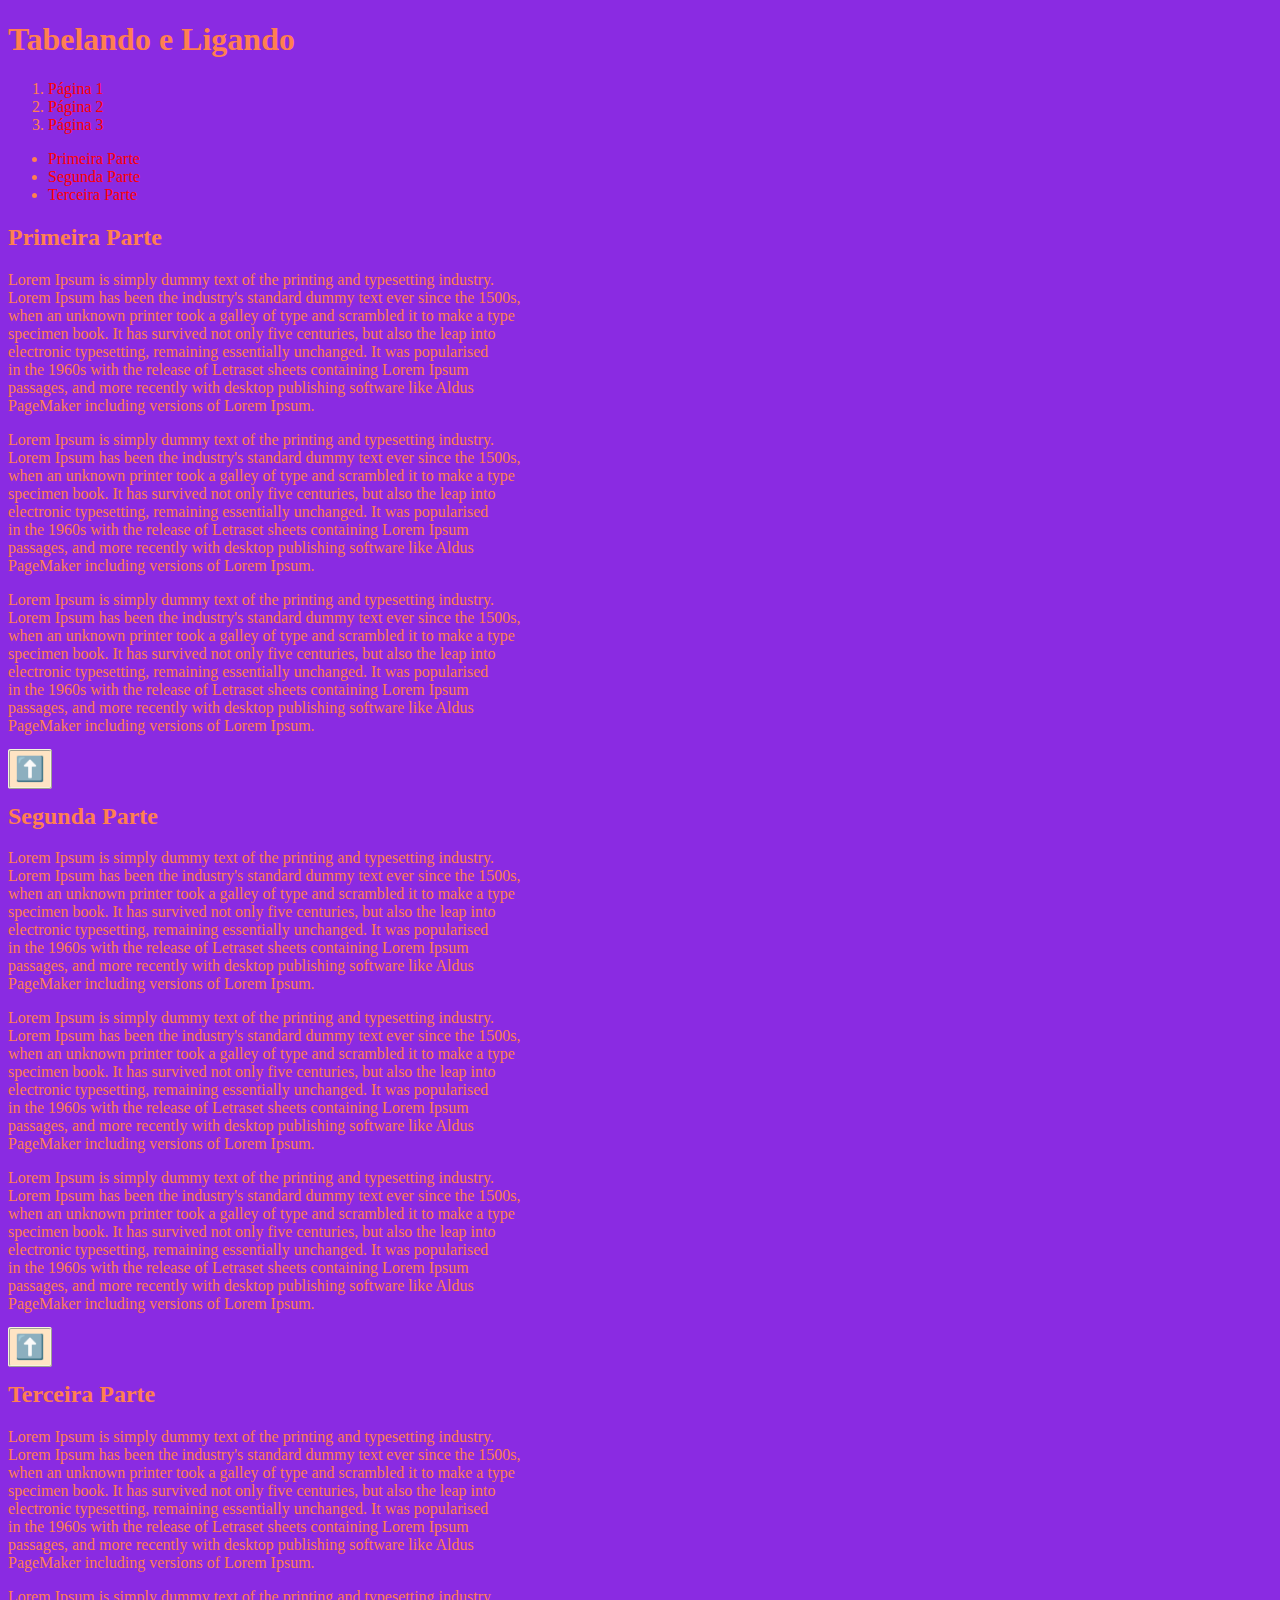
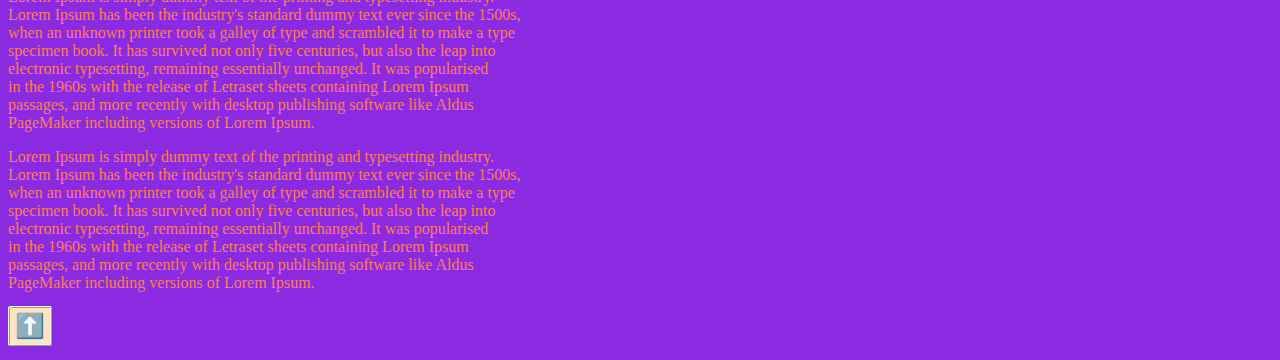
<file: aula06-tabela/index.html>
<!DOCTYPE html>
<html lang="pt-br">
<head>
    <meta charset="UTF-8">
    <meta name="viewport" content="width=device-width, initial-scale=1.0">
    <title>Links e Tabelas</title>
    <link rel="stylesheet" href="css/estilo.css">
</head>
<body>
    <h1>Tabelando e Ligando</h1>
    <ol>
        <li><a href="pg1.html">Página 1</a></li>
        <li><a href="pg2.html">Página 2</a></li>
        <li><a href="pg3.html">Página 3</a></li>
    </ol>

    <ul id="topo">
        <li><a href="#parte1">Primeira Parte</a></li>
        <li><a href="#parte2">Segunda Parte</a></li>
        <li><a href="#parte3">Terceira Parte</a></li>
    </ul>
    <h2 id="parte1">Primeira Parte</h2>
    <p> 
        Lorem Ipsum is simply dummy text of the printing and typesetting industry. <br>
        Lorem Ipsum has been the industry's standard dummy text ever since the 1500s,<br>
        when an unknown printer took a galley of type and scrambled it to make a type <br>
        specimen book. It has survived not only five centuries, but also the leap into <br>
        electronic typesetting, remaining essentially unchanged. It was popularised <br>
        in the 1960s with the release of Letraset sheets containing Lorem Ipsum <br>
        passages, and more recently with desktop publishing software like Aldus <br>
        PageMaker including versions of Lorem Ipsum. <br>
    </p>

    <p> 
        Lorem Ipsum is simply dummy text of the printing and typesetting industry. <br>
        Lorem Ipsum has been the industry's standard dummy text ever since the 1500s,<br>
        when an unknown printer took a galley of type and scrambled it to make a type <br>
        specimen book. It has survived not only five centuries, but also the leap into <br>
        electronic typesetting, remaining essentially unchanged. It was popularised <br>
        in the 1960s with the release of Letraset sheets containing Lorem Ipsum <br>
        passages, and more recently with desktop publishing software like Aldus <br>
        PageMaker including versions of Lorem Ipsum. <br>
    </p>

    <p> 
        Lorem Ipsum is simply dummy text of the printing and typesetting industry. <br>
        Lorem Ipsum has been the industry's standard dummy text ever since the 1500s,<br>
        when an unknown printer took a galley of type and scrambled it to make a type <br>
        specimen book. It has survived not only five centuries, but also the leap into <br>
        electronic typesetting, remaining essentially unchanged. It was popularised <br>
        in the 1960s with the release of Letraset sheets containing Lorem Ipsum <br>
        passages, and more recently with desktop publishing software like Aldus <br>
        PageMaker including versions of Lorem Ipsum. <br>
    </p>

    <footer>
        <h2>
            <a href="#topo">⬆️ </a>
        </h2>
    </footer>

    <h2 id="parte2">Segunda Parte</h2>
    <p> 
        Lorem Ipsum is simply dummy text of the printing and typesetting industry. <br>
        Lorem Ipsum has been the industry's standard dummy text ever since the 1500s,<br>
        when an unknown printer took a galley of type and scrambled it to make a type <br>
        specimen book. It has survived not only five centuries, but also the leap into <br>
        electronic typesetting, remaining essentially unchanged. It was popularised <br>
        in the 1960s with the release of Letraset sheets containing Lorem Ipsum <br>
        passages, and more recently with desktop publishing software like Aldus <br>
        PageMaker including versions of Lorem Ipsum. <br>
    </p>

    <p> 
        Lorem Ipsum is simply dummy text of the printing and typesetting industry. <br>
        Lorem Ipsum has been the industry's standard dummy text ever since the 1500s,<br>
        when an unknown printer took a galley of type and scrambled it to make a type <br>
        specimen book. It has survived not only five centuries, but also the leap into <br>
        electronic typesetting, remaining essentially unchanged. It was popularised <br>
        in the 1960s with the release of Letraset sheets containing Lorem Ipsum <br>
        passages, and more recently with desktop publishing software like Aldus <br>
        PageMaker including versions of Lorem Ipsum. <br>
    </p>

    <p> 
        Lorem Ipsum is simply dummy text of the printing and typesetting industry. <br>
        Lorem Ipsum has been the industry's standard dummy text ever since the 1500s,<br>
        when an unknown printer took a galley of type and scrambled it to make a type <br>
        specimen book. It has survived not only five centuries, but also the leap into <br>
        electronic typesetting, remaining essentially unchanged. It was popularised <br>
        in the 1960s with the release of Letraset sheets containing Lorem Ipsum <br>
        passages, and more recently with desktop publishing software like Aldus <br>
        PageMaker including versions of Lorem Ipsum. <br>
    </p>

    <footer>
        <h2>
            <a href="#topo">⬆️ </a>
        </h2>
    </footer>

    <h2 id="parte3">Terceira Parte</h2>
    <p> 
        Lorem Ipsum is simply dummy text of the printing and typesetting industry. <br>
        Lorem Ipsum has been the industry's standard dummy text ever since the 1500s,<br>
        when an unknown printer took a galley of type and scrambled it to make a type <br>
        specimen book. It has survived not only five centuries, but also the leap into <br>
        electronic typesetting, remaining essentially unchanged. It was popularised <br>
        in the 1960s with the release of Letraset sheets containing Lorem Ipsum <br>
        passages, and more recently with desktop publishing software like Aldus <br>
        PageMaker including versions of Lorem Ipsum. <br>
    </p>

    <p> 
        Lorem Ipsum is simply dummy text of the printing and typesetting industry. <br>
        Lorem Ipsum has been the industry's standard dummy text ever since the 1500s,<br>
        when an unknown printer took a galley of type and scrambled it to make a type <br>
        specimen book. It has survived not only five centuries, but also the leap into <br>
        electronic typesetting, remaining essentially unchanged. It was popularised <br>
        in the 1960s with the release of Letraset sheets containing Lorem Ipsum <br>
        passages, and more recently with desktop publishing software like Aldus <br>
        PageMaker including versions of Lorem Ipsum. <br>
    </p>

    <p> 
        Lorem Ipsum is simply dummy text of the printing and typesetting industry. <br>
        Lorem Ipsum has been the industry's standard dummy text ever since the 1500s,<br>
        when an unknown printer took a galley of type and scrambled it to make a type <br>
        specimen book. It has survived not only five centuries, but also the leap into <br>
        electronic typesetting, remaining essentially unchanged. It was popularised <br>
        in the 1960s with the release of Letraset sheets containing Lorem Ipsum <br>
        passages, and more recently with desktop publishing software like Aldus <br>
        PageMaker including versions of Lorem Ipsum. <br>
    </p>

    <footer>
        <h2>
            <a href="#topo">⬆️ </a>
        </h2>
    </footer>
</body>
</html>
</file>
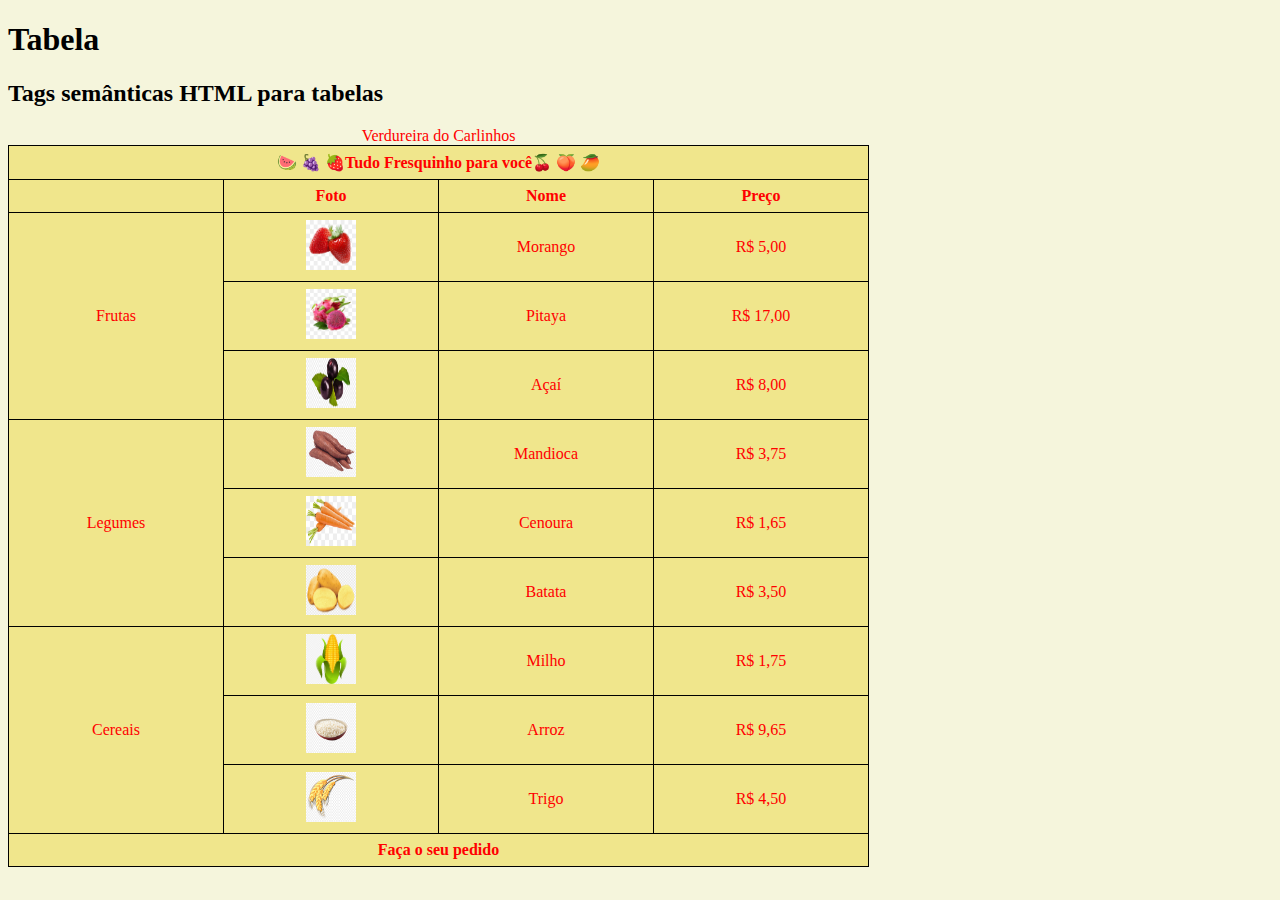
<file: aula07-semantica/index.html>
<!DOCTYPE html>
<html lang="pt-br">
<head>
    <meta charset="UTF-8">
    <meta name="viewport" content="width=device-width, initial-scale=1.0">
    <title>Tabela com tags Semânticas</title>
    <link rel="stylesheet" href="./css/estilo.css">
</head>
<body>
    <h1>Tabela</h1>
   <h2>
       Tags
       <span class="sublinhado">semânticas</span>
       HTML para tabelas
   </h2>
   <table>
       <caption>Verdureira do Carlinhos</caption><!--Legenda-->
       <thead><!--Cabeçalho da tabela-->
           <tr><!--Row - Fileira ou Linha-->
               <th colspan="4"><!--Uma coluna que valem 4-->
                🍉 🍇 🍓Tudo Fresquinho para você🍒 🍑 🥭
               </th>
           </tr>
           <tr><!--table Row - fileira -->
               <th></th><!--Coluna 1-->
               <th>Foto</th><!--Coluna 2-->
               <th>Nome</th><!--Coluna 3-->
               <th>Preço</th><!--Coluna 4-->
           </tr>
       </thead><!--Fim do cabeçalho da tabela-->
       <tbody><!--Corpo 1 Frutas da tabela-->
        <tr><!--1ª Linha-->
            <td rowspan="3">Frutas</td><!--Coluna 1-->
            <td><img src="images/morango.jpg" alt="morango" height="50" width="50"></td>
            <td>Morango</td>
            <td>R$ 5,00</td>
        </tr>
        <tr>
           
            <td><img src="images/pitaia.jpg" alt="pitaya" height="50" width="50"></td>
            <td>Pitaya</td>
            <td>R$ 17,00</td>
        </tr>
        <tr>
            
            <td><img src="images/acai.jpg" alt="açai" height="50" width="50"></td>
            <td>Açaí</td>
            <td>R$ 8,00</td>
           </tr>
       </tbody><!-- Fim do corpo 1  da tabela-->
       
       <tbody><!--Corpo 2 Legumes da Tabela-->
        <tr>
            <td rowspan="3">Legumes</td>
            <td><img src="images/mandioca.jpg" alt="mandioca" height="50" width="50"></td>
            <td>Mandioca</td>
            <td>R$ 3,75</td>
        </tr>
        <tr>
            
            <td><img src="images/cenoura.jpg" alt="cenoura" height="50" width="50"></td>
            <td>Cenoura</td>
            <td>R$ 1,65</td>
        </tr>
        <tr>
           
            <td><img src="images/batata.png" alt="batata" height="50" width="50"></td>
            <td>Batata</td>
            <td>R$ 3,50</td>
        </tr>
       </tbody>
 
       <tbody><!-- Corpo 3 Cereais-->
        <tr>
            <td rowspan="3">Cereais</td>
            <td><img src="images/milho.png" alt="milho" height="50" width="50"></td>
            <td>Milho</td>
            <td>R$ 1,75</td>
        </tr>
        <tr>
            
            <td><img src="images/arroz.jpg" alt="arroz" height="50" width="50"></td>
            <td>Arroz</td>
            <td>R$ 9,65</td>
        </tr>
        <tr>
            
            <td><img src="images/trigo.png" alt="trigo" height="50" width="50"></td>
            <td>Trigo</td>
            <td>R$ 4,50</td>
        </tr>
       </tbody>
 
       <tfoot><!--Rodapé da Tabela-->
           <tr><!--Row - Fileira ou Linha-->
               <th colspan="4"><!--Uma coluna que valem 4-->
                   Faça o seu pedido
               </th>
           </tr>
       </tfoot>

   </table>
</body>
</html>
</body>
</html>
</file>
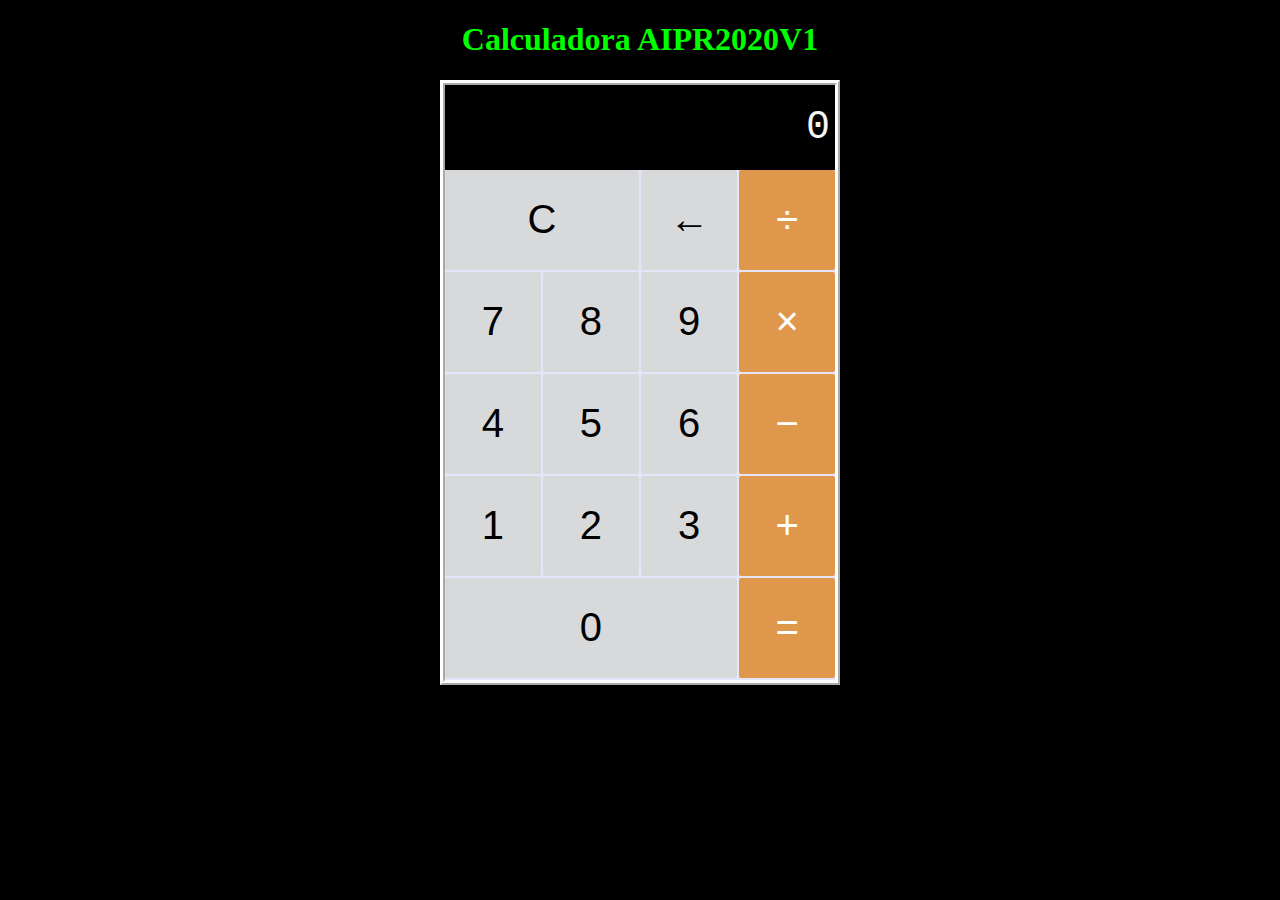
<file: Calculadora/index.html>
<!DOCTYPE html>
<html lang="pt-br">
<head>
    <meta charset="UTF-8">
    <meta name="viewport" content="width=device-width, initial-scale=1.0">
    <title>Calculadora HTML CSS e Js</title>
    <!-- Ligar o arquivo CSS-->
    <link rel="stylesheet" href="css/estilo.css">
</head>
<body>
    <h1>Calculadora AIPR2020V1</h1>
    <main class="container">
        <section class="screen">
            0
        </section>
        <section class="calc-buttons">
            <!--Primeira Fileira-->
            <section class="calc-button-row">
                <button class="calc-button double">C</button>
                <button class="calc-button">&larr;</button>
                <button class="calc-button">&divide;</button>
            </section>

            <!--Segunda Fileira-->
            <section class="calc-button-row">
                <button class="calc-button">7</button>
                <button class="calc-button">8</button>
                <button class="calc-button">9</button>
                <button class="calc-button">&times;</button>
            </section>

            <!--Terceira Fileira-->
            <section class="calc-button-row">
                <button class="calc-button">4</button>
                <button class="calc-button">5</button>
                <button class="calc-button">6</button>
                <button class="calc-button">&minus;</button>
            </section>

            <!--Quarta Fileira-->
            <section class="calc-button-row">
                <button class="calc-button">1</button>
                <button class="calc-button">2</button>
                <button class="calc-button">3</button>
                <button class="calc-button">&plus;</button>
            </section>

            <!--Fileira Final-->
            <section class="calc-button-row">
                <button class="calc-button triple">0</button>
                <button class="calc-button">&equals;</button>
            </section>

        </section>
    </main>

    <!-- Script Javascript -->
    <script src="js/main.js"></script>
</body>
</html>
</file>
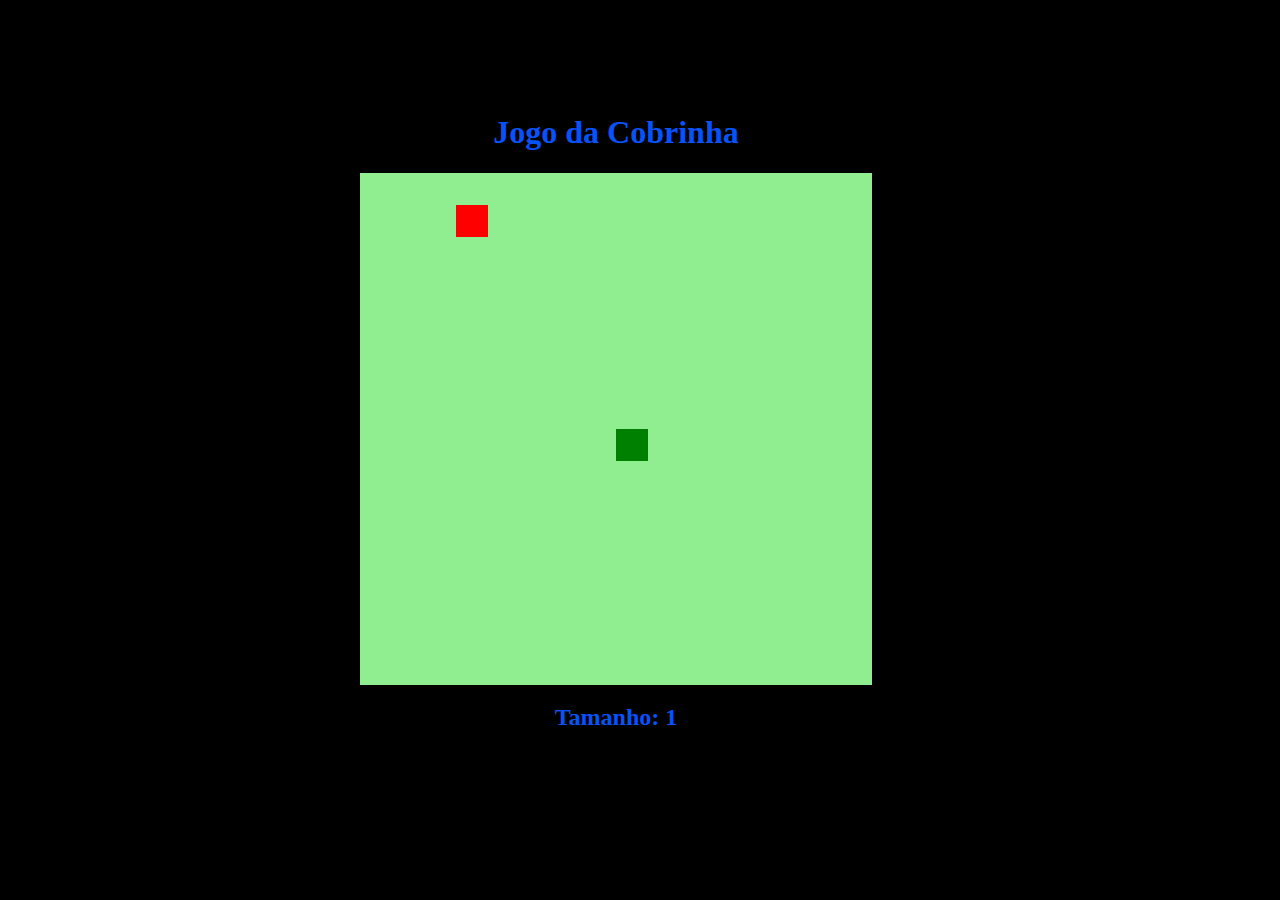
<file: cobrinha/index.html>
<!DOCTYPE html>
<html lang="pt-br">
<head>
    <meta charset="UTF-8">
    <meta name="viewport" content="width=device-width, initial-scale=1.0">
    <title>Jogo da Cobrinha</title>
    <link rel="stylesheet" href="./css/estilo.css">
    <!--Com o defer nós forçamos o Javascript ser carregado apenas no final-->
    <script src="js/main.js" defer></script>
</head>
<body>
    <header>
        <h1>Jogo da Cobrinha</h1>
    </header>
    <canvas id="snake" width="512" height="512"></canvas>
    <footer>
        <h2>Tamanho: <span id="tamanho">1</span></h2>
    </footer>
</body>
</html>
</file>
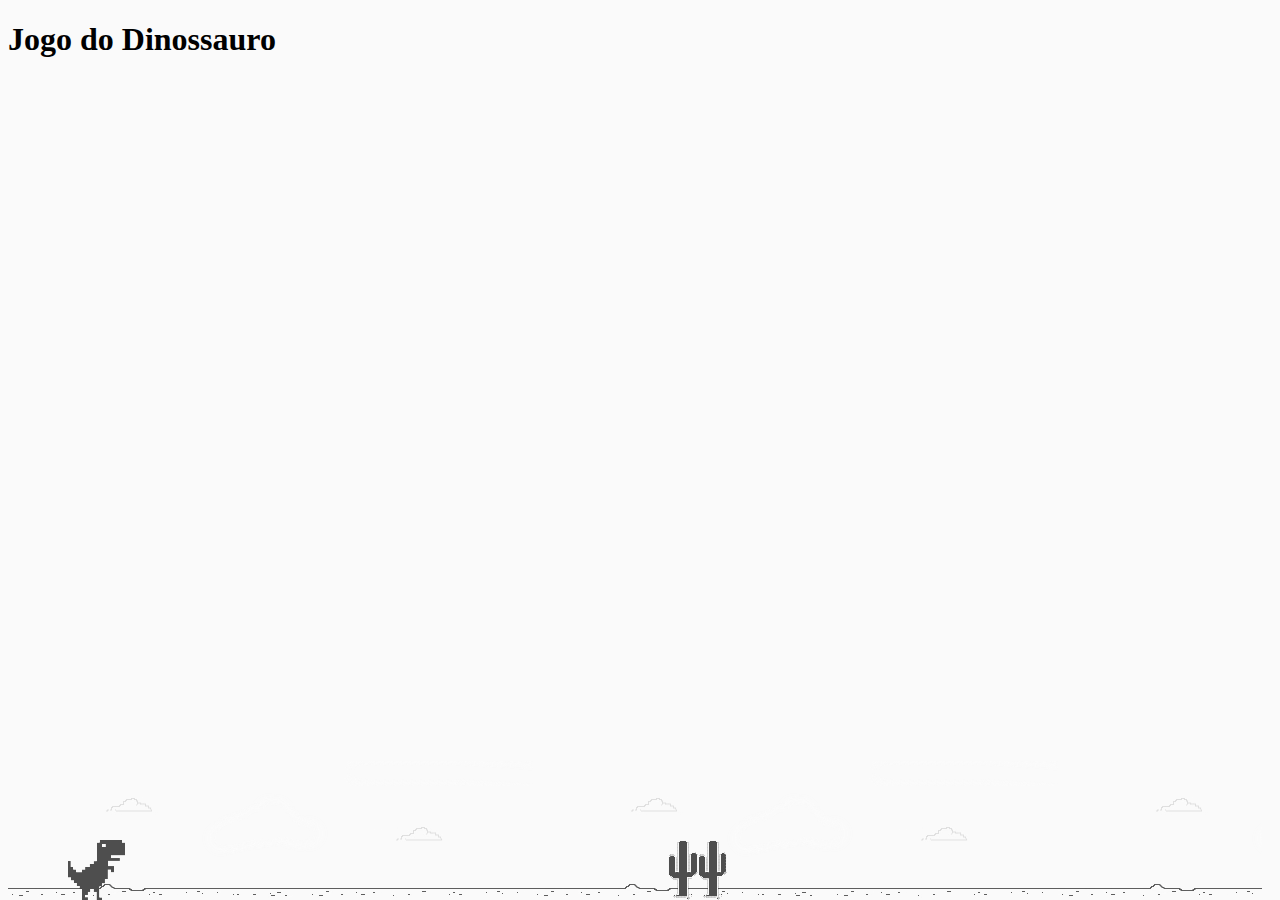
<file: dino/index.html>
<!DOCTYPE html>
<html lang="pt-br">
<head>
    <meta charset="UTF-8">
    <meta name="viewport" content="width=device-width, initial-scale=1.0">
    <meta http-equiv="X-UA-Compatible" content="ie=edge">
    <title>Jogo do Dinossauro</title>
    <link rel="stylesheet" href="css/estilo.css">
    <script src="js/jogo.js" defer></script>
</head>
<body>
<h1>Jogo do Dinossauro</h1>
    <main class="background">
        <div class="dino"></div>
    </main>
</body>
</html>
</file>
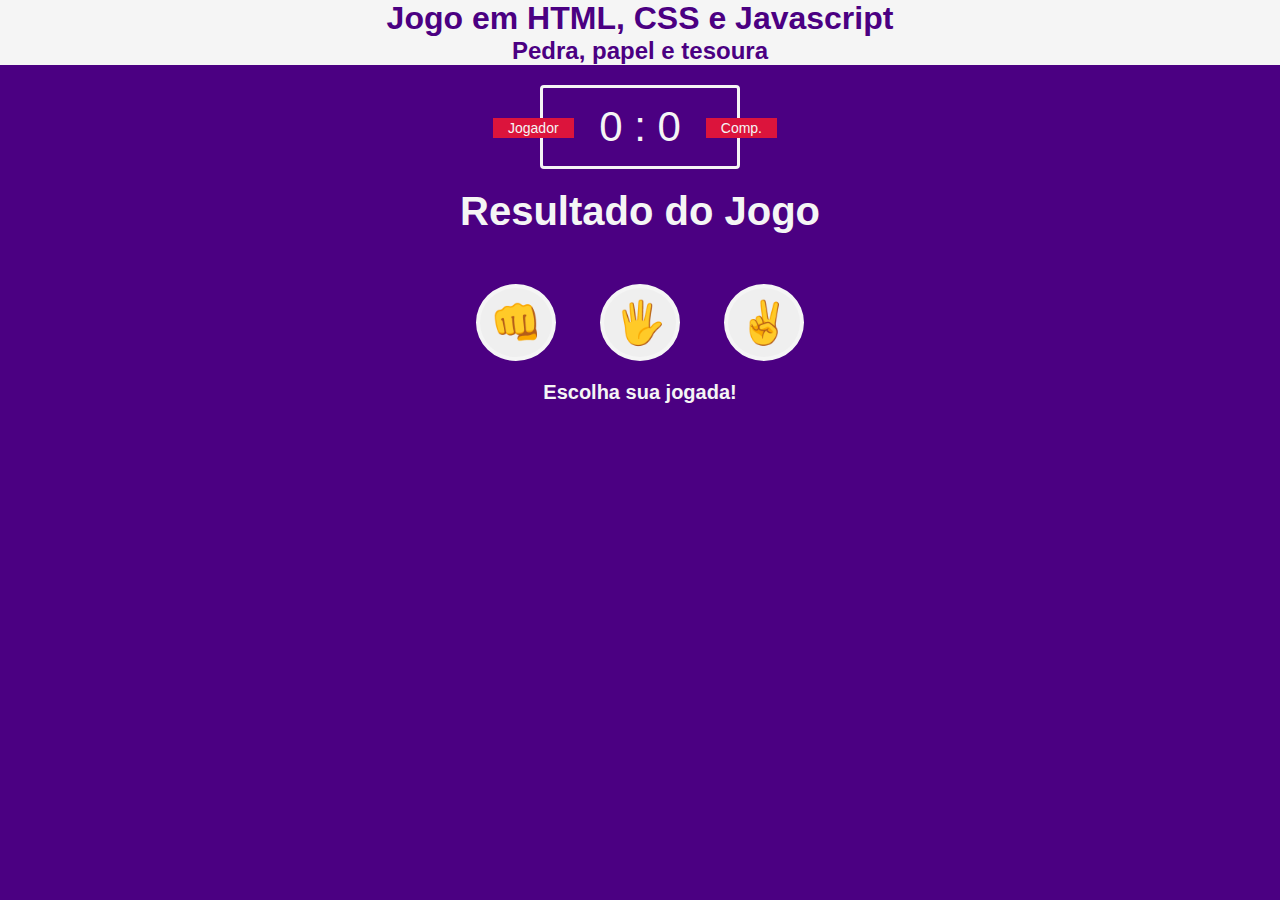
<file: jokenpo/index.html>
<!DOCTYPE html>
<html lang="pt-br">
<head>
    <meta charset="UTF-8">
    <meta name="viewport" content="width=device-width, initial-scale=1.0">
    <title>Jokenpô</title>
    <link rel="stylesheet" href="css/estilo.css">
</head>
<body>
    <header>
        <h1>Jogo em HTML, CSS e Javascript</h1>
        <h2>Pedra, papel e tesoura</h2>
    </header>

    <section class="placar">
        <div id="jogador" class="badge">Jogador</div>
        <div id="computador" class="badge">Comp.</div>
        <span id="placar-jogador">0</span> :
        <span id="placar-computador">0</span>
    </section>
  
    <section class="resultado">
        <p>Resultado do Jogo</p>
    </section>

    <section class="escolhas">
        <button class="escolha" id="pedra">👊</button>
        <button class="escolha" id="papel">🖐</button>
        <button class="escolha" id="tesoura">✌️</button>
    </section>
  
    <p id="jogada">Escolha sua jogada!</p>

    <script src="js/app.js"></script>
</body>
</html>
</file>
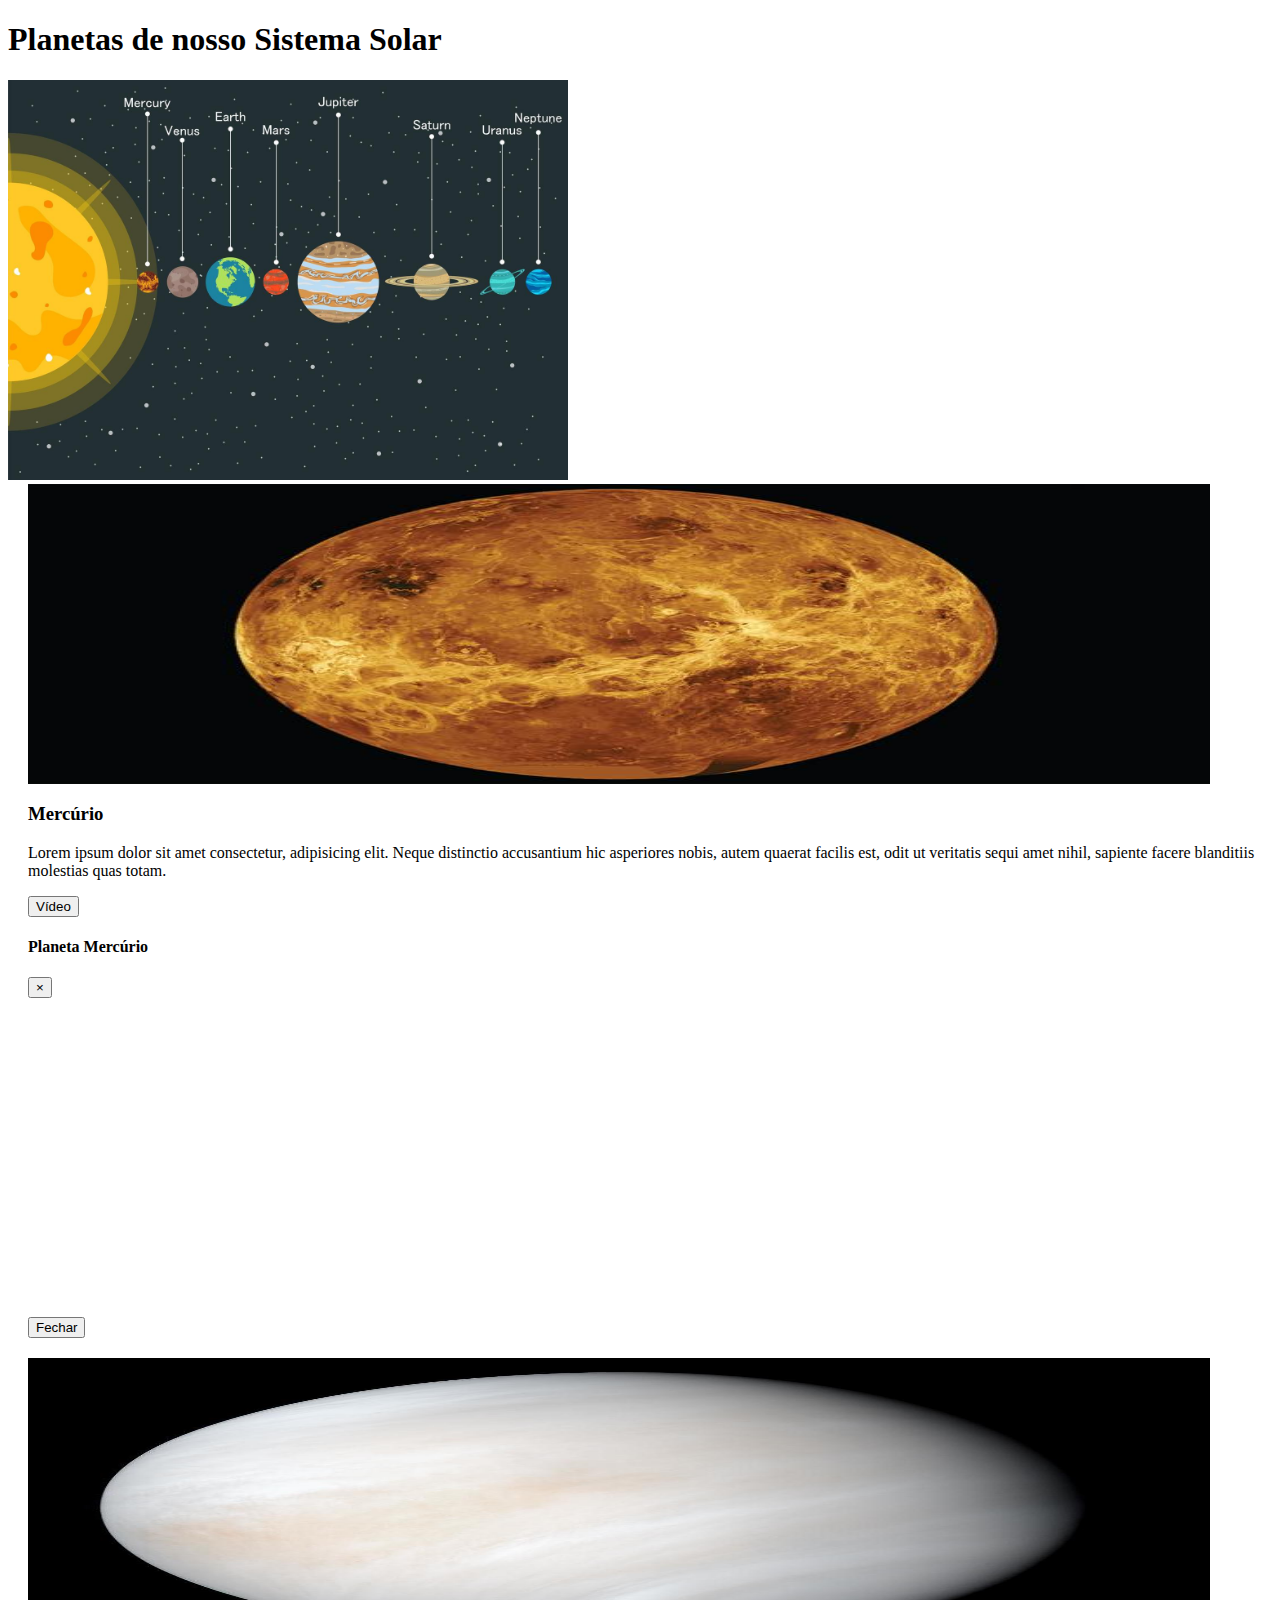
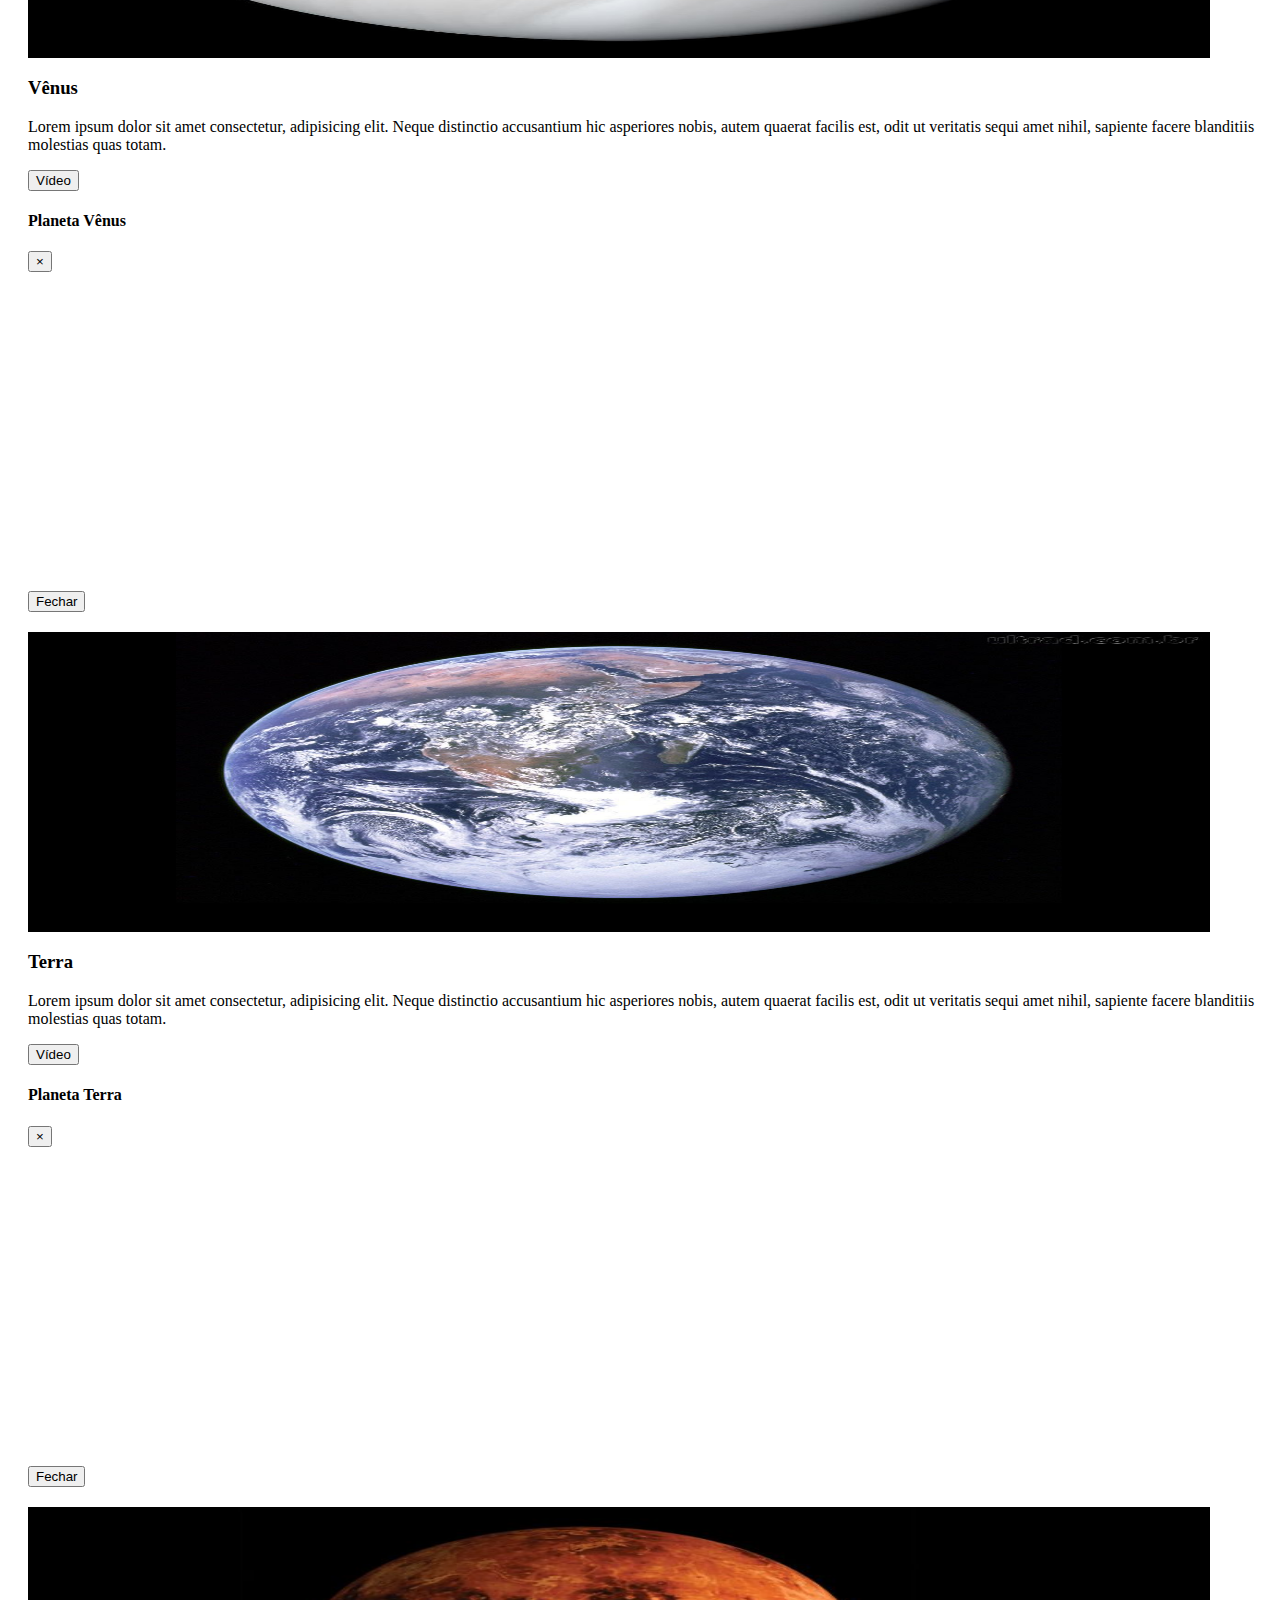
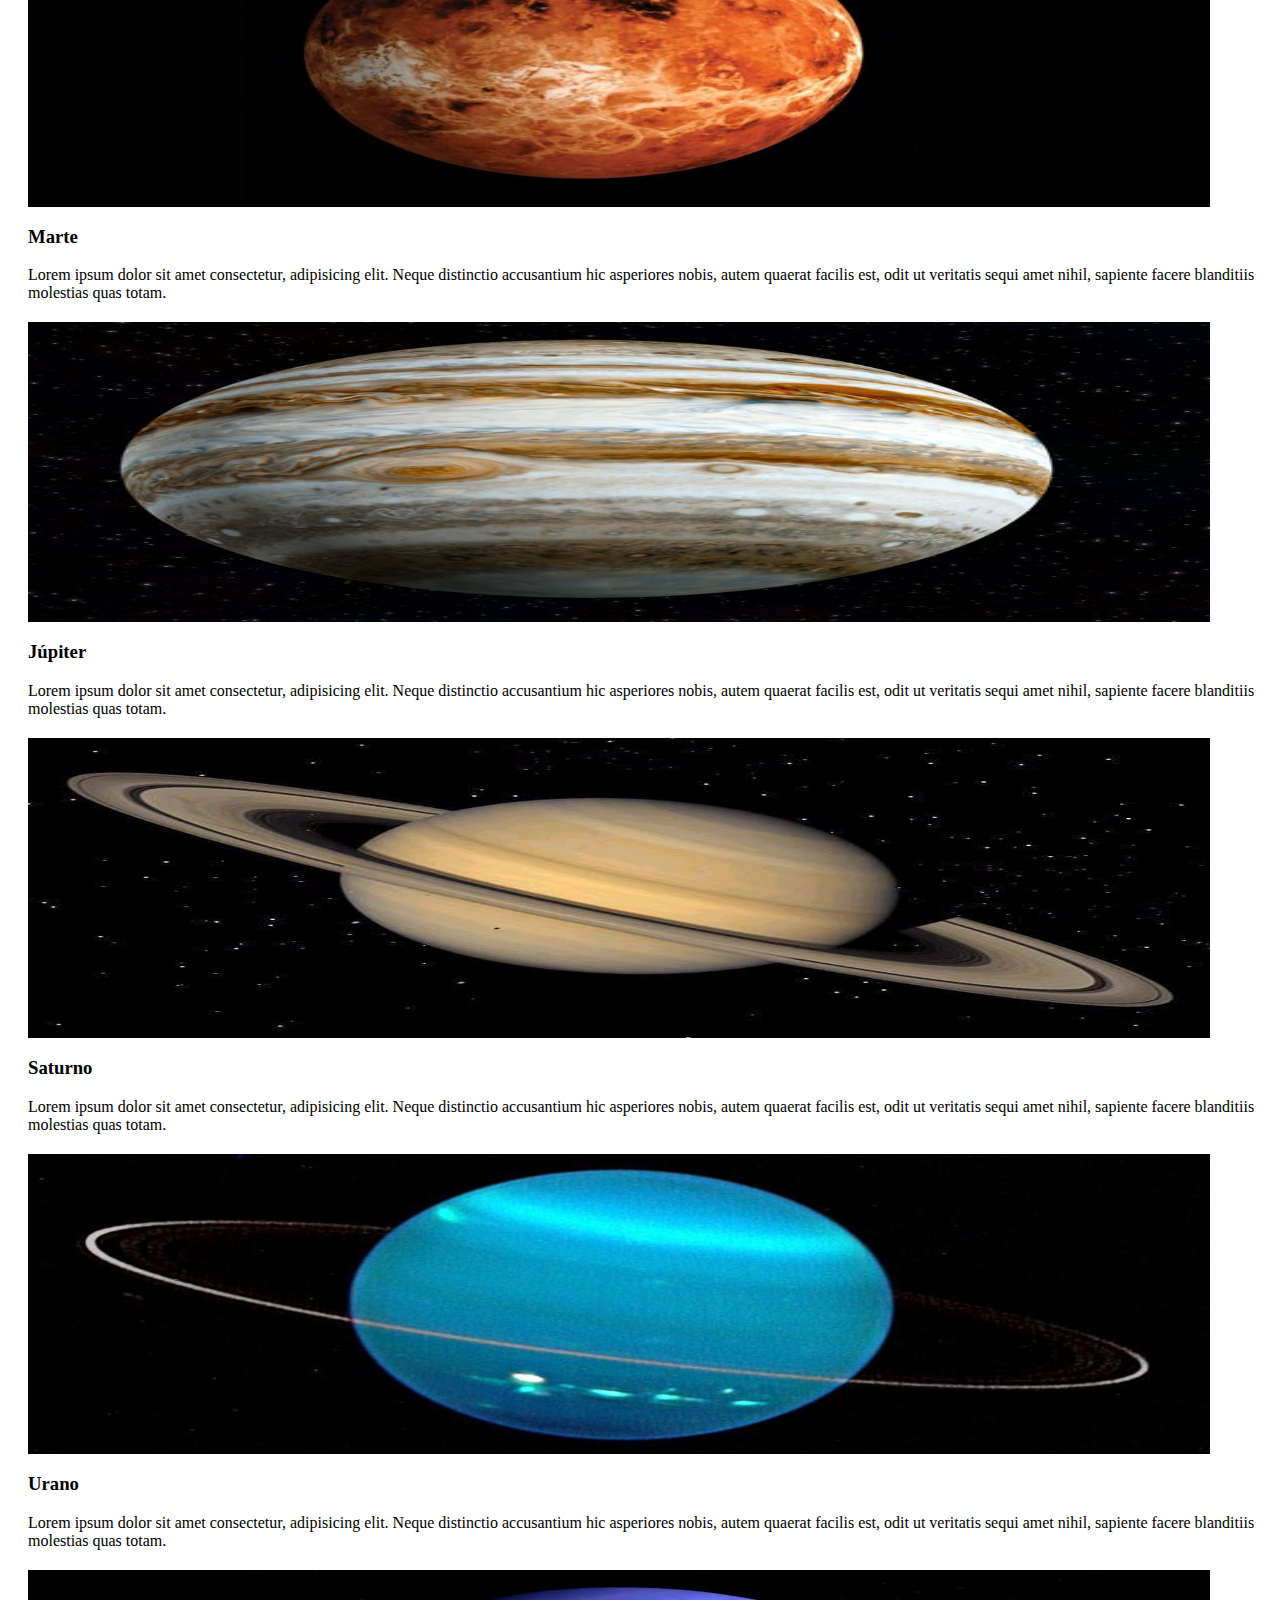
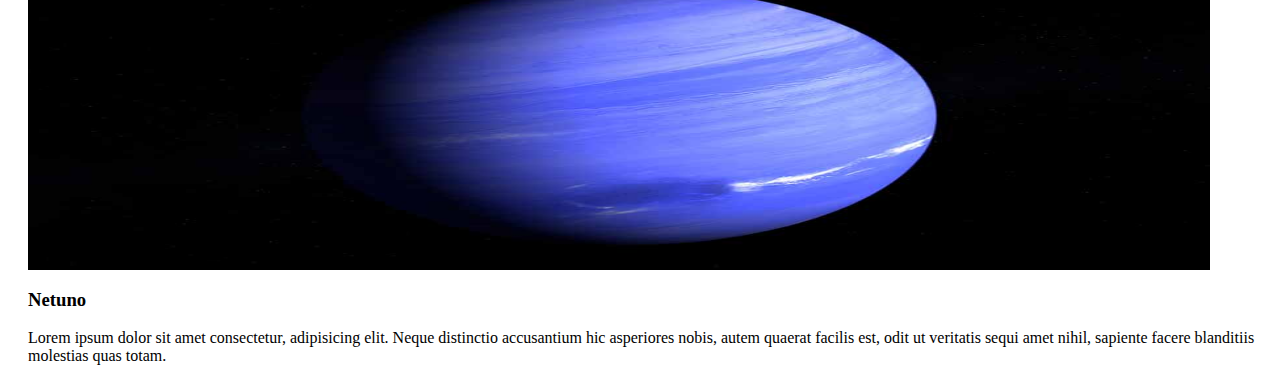
<file: planetas-bootstrap/index.html>
<!DOCTYPE html>
<html lang="pt-br">
  <head>
    <!-- Meta tags Obrigatórias -->
    <meta charset="utf-8">
    <meta name="viewport" content="width=device-width, initial-scale=1, shrink-to-fit=no">
    
    <!--Favicon-->
    <link rel="shortcut icon" href="./img/imgTerra.png" type="image/png">

    <!-- Bootstrap CSS -->
    <link rel="stylesheet" href="https://stackpath.bootstrapcdn.com/bootstrap/4.1.3/css/bootstrap.min.css" integrity="sha384-MCw98/SFnGE8fJT3GXwEOngsV7Zt27NXFoaoApmYm81iuXoPkFOJwJ8ERdknLPMO" crossorigin="anonymous">
    <link rel="stylesheet" href="./estilo.css">

    <title>Planetas de nosso Sistema Solar</title>
  </head>
  <body>
    <header class="jumbotron text-light bg-dark text-center">
        <h1>Planetas de nosso Sistema Solar</h1>
        <img src="./img/sistema-solar.jpg" alt="Sistema Solar" 
             height="400" class="rounded-circle">
    </header>
    <main class="container-fluid">
        <section class="row"> <!--1ª Fileira-->
            <article class="col card bg-light">
                <div class="card-body">
                    <img src="./img/mercurio.jpg" class="img-thumbnail" 
                    alt="Mercúrio" title="Mercúrio">
                    <h3>Mercúrio</h3>
                    <p>
                        Lorem ipsum dolor sit amet consectetur, adipisicing elit. Neque distinctio accusantium hic asperiores nobis, autem quaerat facilis est, odit ut veritatis sequi amet nihil, sapiente facere blanditiis molestias quas totam.
                    </p>
                    <!-- Início Modal Mercúrio-->
                    <!-- Botão para abrir a Janela Modal -->
                    <button type="button" class="btn btn-primary" data-toggle="modal" data-target="#modalMercurio">
                        Vídeo
                    </button>
                    
                    <!-- A Modal -->
                    <div class="modal fade" id="modalMercurio">
                        <div class="modal-dialog">
                        <div class="modal-content">
                    
                            <!-- Cabeçalho Modal -->
                            <div class="modal-header">
                            <h4 class="modal-title">Planeta Mercúrio</h4>
                            <button type="button" class="close" data-dismiss="modal">&times;</button>
                            </div>
                    
                            <!-- Corpo Modal  -->
                            <div class="modal-body">
                                <!-- Vídeo do Youtube-->
                                <iframe width="560" height="315" src="https://www.youtube.com/embed/Nt1roYm0jPQ" 
                                frameborder="0" allow="accelerometer; autoplay; clipboard-write; encrypted-media; gyroscope; picture-in-picture" 
                                allowfullscreen></iframe>
                            </div>
                    
                            <!-- Rodapé Modal -->
                            <div class="modal-footer">
                            <button type="button" class="btn btn-danger" data-dismiss="modal">Fechar</button>
                            </div>
                    
                        </div>
                        </div>
                    </div>
                    <!-- Final Modal Mercúrio-->
                </div>
            </article>
            <article class="col card bg-light">
                <div class="card-body">
                    <img src="./img/venus.jpg" class="img-thumbnail" 
                    alt="Vênus" title="Vênus">
                    <h3>Vênus</h3>
                    <p>
                        Lorem ipsum dolor sit amet consectetur, adipisicing elit. Neque distinctio accusantium hic asperiores nobis, autem quaerat facilis est, odit ut veritatis sequi amet nihil, sapiente facere blanditiis molestias quas totam.
                    </p>
                    <!-- Início Modal Vênus-->
                    <!-- Botão para abrir a Janela Modal -->
                    <button type="button" class="btn btn-primary" data-toggle="modal" data-target="#modalVenus">
                        Vídeo
                    </button>
                    
                    <!-- A Modal -->
                    <div class="modal fade" id="modalVenus">
                        <div class="modal-dialog">
                        <div class="modal-content">
                    
                            <!-- Cabeçalho Modal -->
                            <div class="modal-header">
                            <h4 class="modal-title">Planeta Vênus</h4>
                            <button type="button" class="close" data-dismiss="modal">&times;</button>
                            </div>
                    
                            <!-- Corpo Modal  -->
                            <div class="modal-body">
                                <!-- Vídeo do Youtube-->
                                <iframe width="560" 
                                height="315" src="https://www.youtube.com/embed/wPpJHufd0K8" frameborder="0" 
                                allow="accelerometer; autoplay; clipboard-write; encrypted-media; gyroscope; picture-in-picture" 
                                allowfullscreen></iframe>
                            </div>
                    
                            <!-- Rodapé Modal -->
                            <div class="modal-footer">
                            <button type="button" class="btn btn-danger" data-dismiss="modal">Fechar</button>
                            </div>
                    
                        </div>
                        </div>
                    </div>
                    <!-- Final Modal Vênus-->
                </div>
            </article>
            <article class="col card bg-light">
                <div class="card-body">
                    <img src="./img/terra.jpg" class="img-thumbnail" 
                    alt="Terra" title="Terra">
                    <h3>Terra</h3>
                    <p>
                        Lorem ipsum dolor sit amet consectetur, adipisicing elit. Neque distinctio accusantium hic asperiores nobis, autem quaerat facilis est, odit ut veritatis sequi amet nihil, sapiente facere blanditiis molestias quas totam.
                    </p>
                    <!-- Início Modal Terra-->
                    <!-- Botão para abrir a Janela Modal -->
                    <button type="button" class="btn btn-primary" data-toggle="modal" data-target="#modalTerra">
                        Vídeo
                    </button>
                    
                    <!-- A Modal -->
                    <div class="modal fade" id="modalTerra">
                        <div class="modal-dialog">
                        <div class="modal-content">
                    
                            <!-- Cabeçalho Modal -->
                            <div class="modal-header">
                            <h4 class="modal-title">Planeta Terra</h4>
                            <button type="button" class="close" data-dismiss="modal">&times;</button>
                            </div>
                    
                            <!-- Corpo Modal  -->
                            <div class="modal-body">
                                <!-- Vídeo do Youtube-->
                                <iframe width="560" height="315" src="https://www.youtube.com/embed/xQc9vyBpfjE" frameborder="0" allow="accelerometer; autoplay; clipboard-write; encrypted-media; gyroscope; picture-in-picture" allowfullscreen></iframe>
                            </div>
                    
                            <!-- Rodapé Modal -->
                            <div class="modal-footer">
                            <button type="button" class="btn btn-danger" data-dismiss="modal">Fechar</button>
                            </div>
                    
                        </div>
                        </div>
                    </div>
                    <!-- Final Modal Terra-->
                </div>
            </article>
        </section>

        <section class="row"><!--2ª Fileira -->
            <article class="col card bg-light">
                <div class="card-body">
                    <img src="./img/marte.jpg" alt="Marte" title="Marte"
                    class="img-thumbnail">
                    <h3>Marte</h3>
                    <p>
                        Lorem ipsum dolor sit amet consectetur, adipisicing elit. Neque distinctio accusantium hic asperiores nobis, autem quaerat facilis est, odit ut veritatis sequi amet nihil, sapiente facere blanditiis molestias quas totam.
                    </p>
                </div>
            </article>
            <article class="col card bg-light">
                <div class="card-body">
                    <img src="./img/jupiter.jpg" alt="Júpiter" title="Júpiter"
                    class="img-thumbnail">
                    <h3>Júpiter</h3>
                        <p>
                        Lorem ipsum dolor sit amet consectetur, adipisicing elit. Neque distinctio accusantium hic asperiores nobis, autem quaerat facilis est, odit ut veritatis sequi amet nihil, sapiente facere blanditiis molestias quas totam.
                    </p>                    
                </div>
            </article>
            <article class="col card bg-light">
                <div class="card-body">
                    <img src="./img/saturno.jpg" alt="Saturno" title="Saturno"
                    class="img-thumbnail">
                    <h3>Saturno</h3>
                    <p>
                        Lorem ipsum dolor sit amet consectetur, adipisicing elit. Neque distinctio accusantium hic asperiores nobis, autem quaerat facilis est, odit ut veritatis sequi amet nihil, sapiente facere blanditiis molestias quas totam.
                    </p>
                </div>
            </article>
        </section>

        <section class="row"><!--3ª Fileira-->
            <article class="col card bg-light">
                <div class="card-body">
                    <img src="./img/urano.jpg" alt="Urano" title="Urano"
                    class="img-thumbnail">
                    <h3>Urano</h3>
                    <p>
                        Lorem ipsum dolor sit amet consectetur, adipisicing elit. Neque distinctio accusantium hic asperiores nobis, autem quaerat facilis est, odit ut veritatis sequi amet nihil, sapiente facere blanditiis molestias quas totam.
                    </p>
                </div>
            </article>
            <article class="col card bg-light">
                <div class="card-body">
                    <img src="./img/netuno.jpg" alt="Netuno" title="Netuno"
                    class="img-thumbnail">
                    <h3>Netuno</h3>
                    <p>
                        Lorem ipsum dolor sit amet consectetur, adipisicing elit. Neque distinctio accusantium hic asperiores nobis, autem quaerat facilis est, odit ut veritatis sequi amet nihil, sapiente facere blanditiis molestias quas totam.
                    </p>
                </div>
            </article>
        </section>

    </main>

    <!-- JavaScript (Opcional) -->
    <!-- jQuery primeiro, depois Popper.js, depois Bootstrap JS -->
    <script src="https://code.jquery.com/jquery-3.3.1.slim.min.js" integrity="sha384-q8i/X+965DzO0rT7abK41JStQIAqVgRVzpbzo5smXKp4YfRvH+8abtTE1Pi6jizo" crossorigin="anonymous"></script>
    <script src="https://cdnjs.cloudflare.com/ajax/libs/popper.js/1.14.3/umd/popper.min.js" integrity="sha384-ZMP7rVo3mIykV+2+9J3UJ46jBk0WLaUAdn689aCwoqbBJiSnjAK/l8WvCWPIPm49" crossorigin="anonymous"></script>
    <script src="https://stackpath.bootstrapcdn.com/bootstrap/4.1.3/js/bootstrap.min.js" integrity="sha384-ChfqqxuZUCnJSK3+MXmPNIyE6ZbWh2IMqE241rYiqJxyMiZ6OW/JmZQ5stwEULTy" crossorigin="anonymous"></script>
  </body>
</html>
</file>
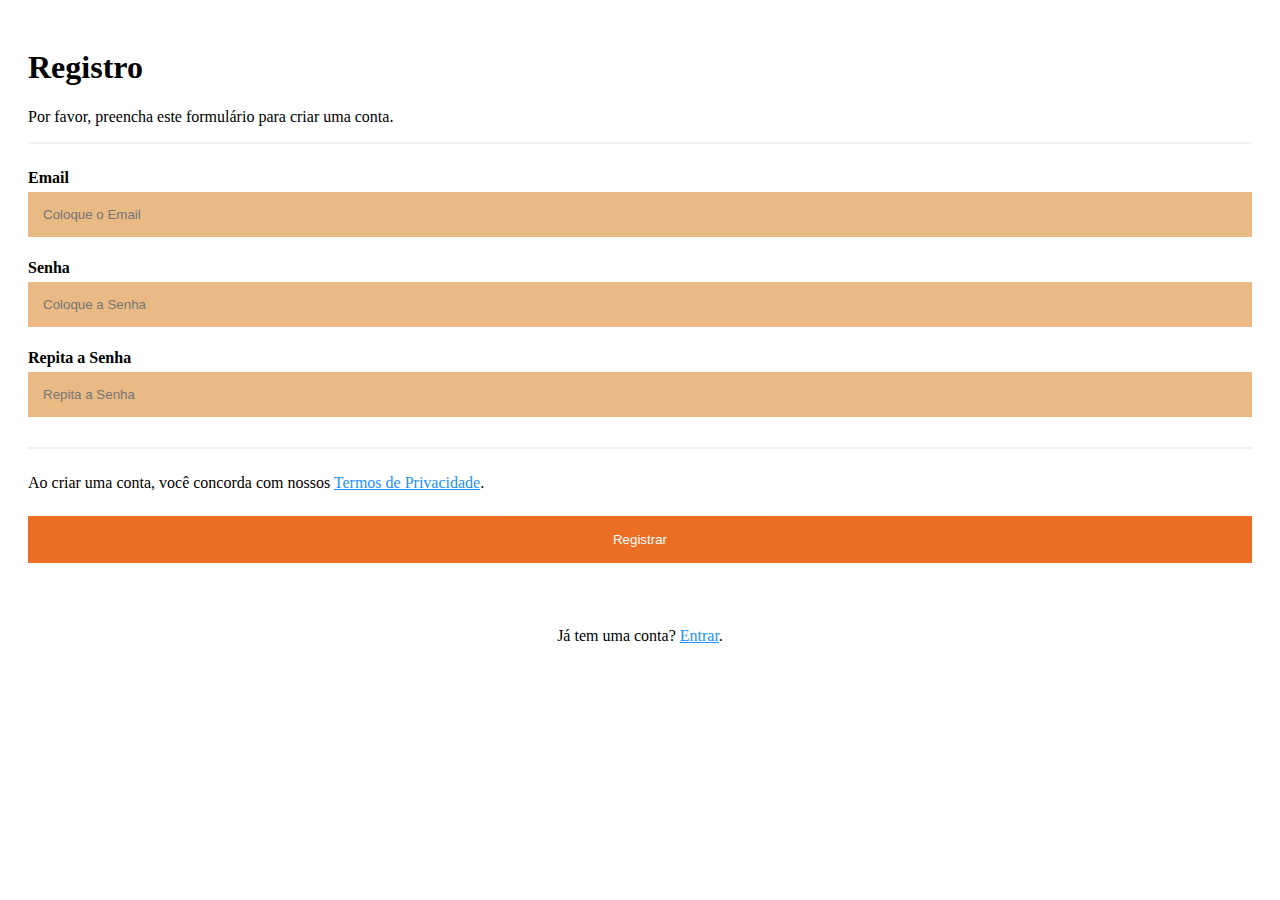
<file: Register Form/index.html>
<!DOCTYPE html>
<html lang="pt-br">
<head>
    <meta charset="UTF-8">
    <meta name="viewport" content="width=device-width, initial-scale=1.0">
    <title>Register Form</title>
    <link rel="stylesheet" href="css/estilo.css">
</head>
<body>
    <form action="action_page.php">
        <div class="container">
          <h1>Registro</h1>
          <p>Por favor, preencha este formulário para criar uma conta.</p>
          <hr>
      
          <label for="email"><b>Email</b></label>
          <input type="text" placeholder="Coloque o Email" name="email" id="email" required>
      
          <label for="psw"><b>Senha</b></label>
          <input type="password" placeholder="Coloque a Senha" name="psw" id="psw" required>
      
          <label for="psw-repeat"><b>Repita a Senha</b></label>
          <input type="password" placeholder="Repita a Senha" name="psw-repeat" id="psw-repeat" required>
          <hr>
      
          <p>Ao criar uma conta, você concorda com nossos <a href="#">Termos de Privacidade</a>.</p>
          <button type="submit" class="registerbtn">Registrar</button>
        </div>
      
        <div class="container signin">
          <p>Já tem uma conta? <a href="#">Entrar</a>.</p>
        </div>
      </form>
</body>
</html>
</file>
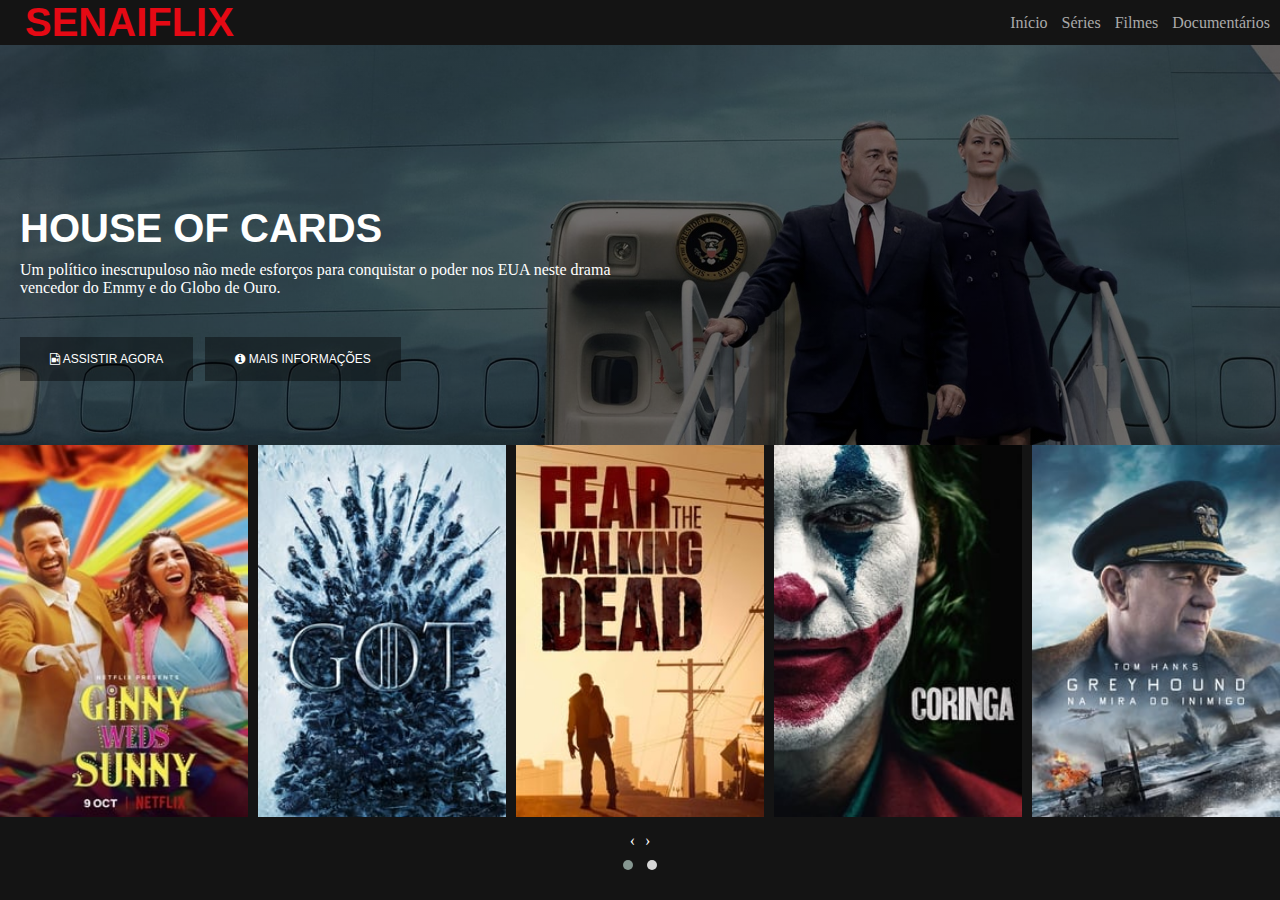
<file: senaiflix-v1/index.html>
<!DOCTYPE html>
<html lang="pt-br">
<head>
    <meta charset="UTF-8">
    <meta name="viewport" content="width=device-width, initial-scale=1.0">
    <title>SENAI Flix - Uma cópia do visual Front do Netflix</title>
    <!-- Estilização CSS-->
    <link rel="stylesheet" href="https://cdnjs.cloudflare.com/ajax/libs/font-awesome/4.7.0/css/font-awesome.min.css">
    <link rel="stylesheet" href="./css/owl.carousel.min.css">
    <link rel="stylesheet" href="./css/owl.theme.default.min.css">
    <link rel="stylesheet" href="./css/estilo.css">

    <!-- Scripts Javascript -->
    <script src="./js/jquery.min.js" defer></script>
    <script src="./js/owl.carousel.min.js" defer></script>
    <script src="./js/app.js" defer></script>
</head>
<body>
    <header>
        <section class="container">
            <h2 class="logo">SENAIFLIX</h2>
            <nav>
                <a href="#">Início</a>
                <a href="#">Séries</a>
                <a href="#">Filmes</a>
                <a href="#">Documentários</a>
            </nav>
        </section>
    </header>

    <main>
        <section class="filme-principal">
            <div class="container">
                <h3 class="titulo">HOUSE OF CARDS</h3>
                <p class="descricao">
                    Um político inescrupuloso não mede esforços para conquistar o poder nos EUA neste drama vencedor do Emmy e do Globo de Ouro.
                </p>
                <div class="botoes">
                    <button class="botao">
                        <i class="fa fa-file-movie-o"></i>
                        ASSISTIR AGORA
                    </button>
                    <button class="botao">
                        <i class="fa fa-info-circle"></i>
                        MAIS INFORMAÇÕES
                    </button>
                </div>
            </div>
        </section>
    </main>
    <section class="filmes">
        <div class="owl-carousel owl-theme">
            <div><img src="./img/pic01.jpg" alt="Filme 01"></div>
            <div><img src="./img/pic02.jpg" alt="Filme 02"></div>
            <div><img src="./img/pic03.jpg" alt="Filme 03"></div>
            <div><img src="./img/pic04.jpg" alt="Filme 04"></div>
            <div><img src="./img/pic05.jpg" alt="Filme 05"></div>
            <div><img src="./img/pic06.jpg" alt="Filme 06"></div>
            <div><img src="./img/pic07.jpg" alt="Filme 07"></div>
            <div><img src="./img/pic08.jpg" alt="Filme 08"></div>
            <div><img src="./img/pic09.jpg" alt="Filme 09"></div>
            <div><img src="./img/pic10.jpg" alt="Filme 10"></div>
        </div>
    </section>
    
</body>
</html>
</file>
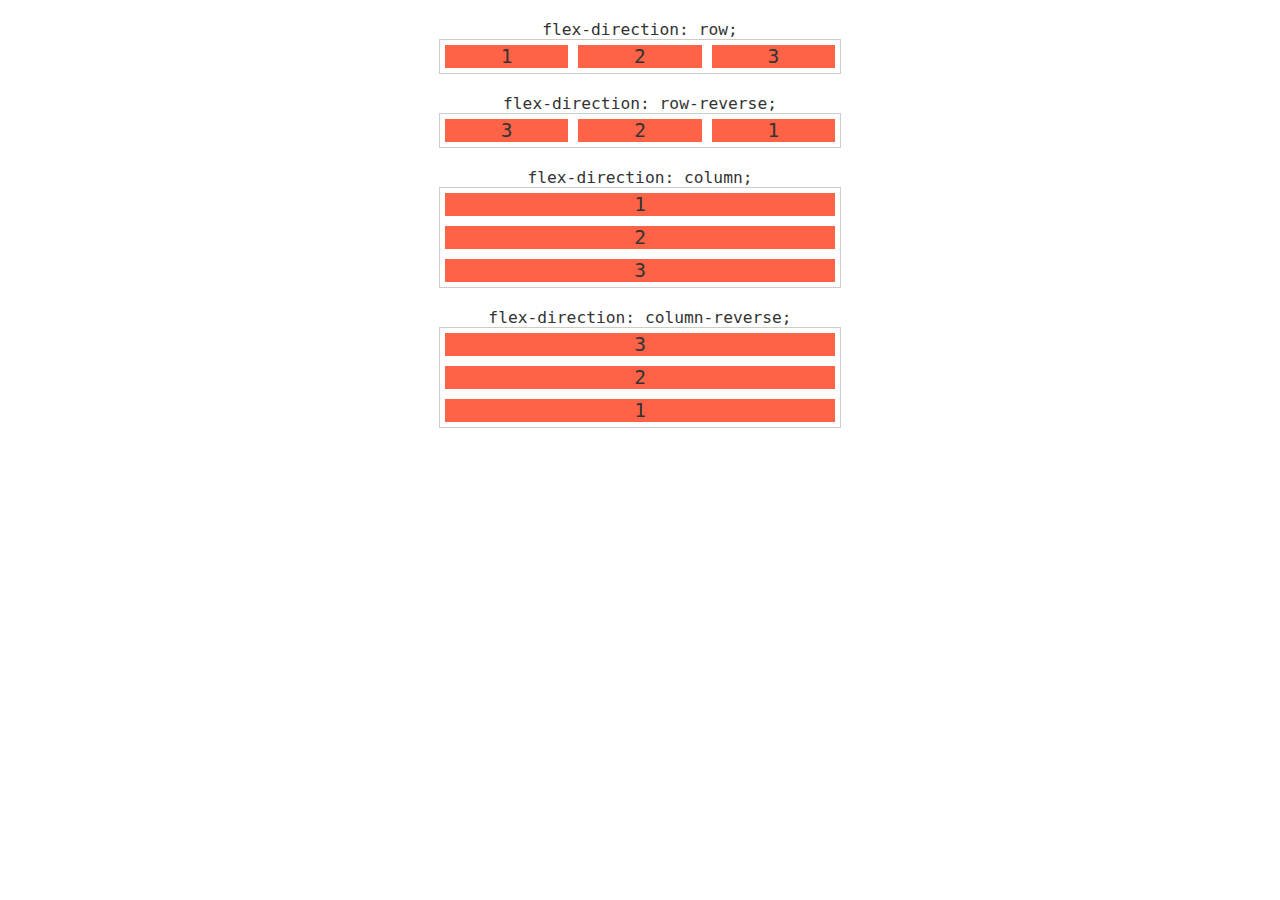
<file: atividade/flex.html>
<!DOCTYPE html>
<html lang="pt-br">
<head>
    <meta charset="UTF-8">
    <meta name="viewport" content="width=device-width, initial-scale=1.0">
    <title>FlexBox</title>
    <link rel="stylesheet" href="css/flex.css">
</head>
<body>
    
    <h1>flex-direction: row;</h1>
<section class="container row">
	<div class="item">1</div>
	<div class="item">2</div>
	<div class="item">3</div>
</section>

<h1>flex-direction: row-reverse;</h1>
<section class="container row-reverse">
	<div class="item">1</div>
	<div class="item">2</div>
	<div class="item">3</div>
</section>

<h1>flex-direction: column;</h1>
<section class="container column">
	<div class="item">1</div>
	<div class="item">2</div>
	<div class="item">3</div>
</section>

<h1>flex-direction: column-reverse;</h1>
<section class="container column-reverse">
	<div class="item">1</div>
	<div class="item">2</div>
	<div class="item">3</div>
</section>

</body>
</html>
</file>
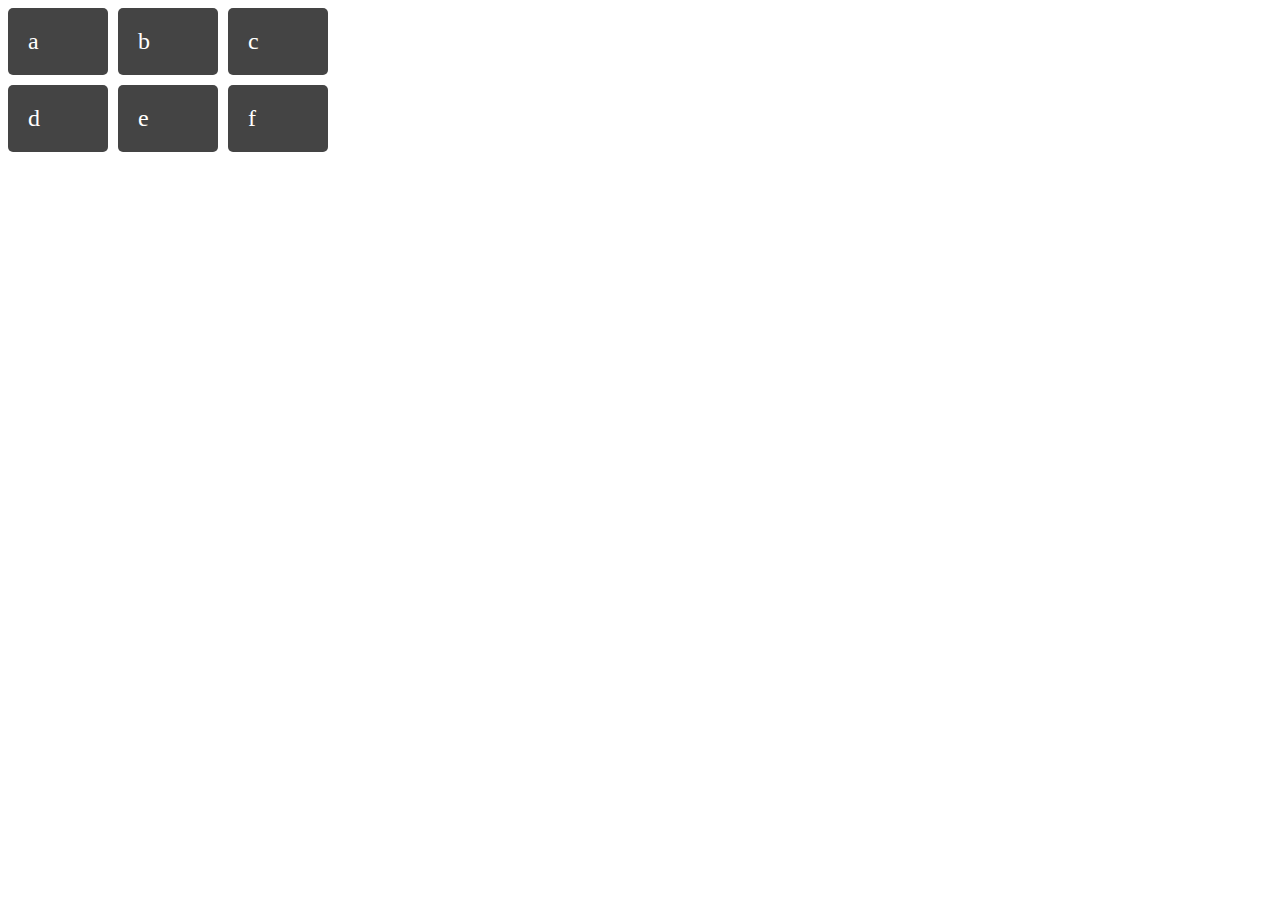
<file: atividade/grid.html>
<!DOCTYPE html>
<html lang="pt-br">
<head>
    <meta charset="UTF-8">
    <meta name="viewport" content="width=device-width, initial-scale=1.0">
    <title>Layout com Grid</title>
    <link rel="stylesheet" href="css/grid.css">
</head>
<body>
    
    <div class="wrapper">
        <div class="box a">a</div>
        <div class="box b">b</div>
        <div class="box c">c</div>
        <div class="box d">d</div>
        <div class="box e">e</div>
        <div class="box f">f</div>
      </div>

</body>
</html>
</file>
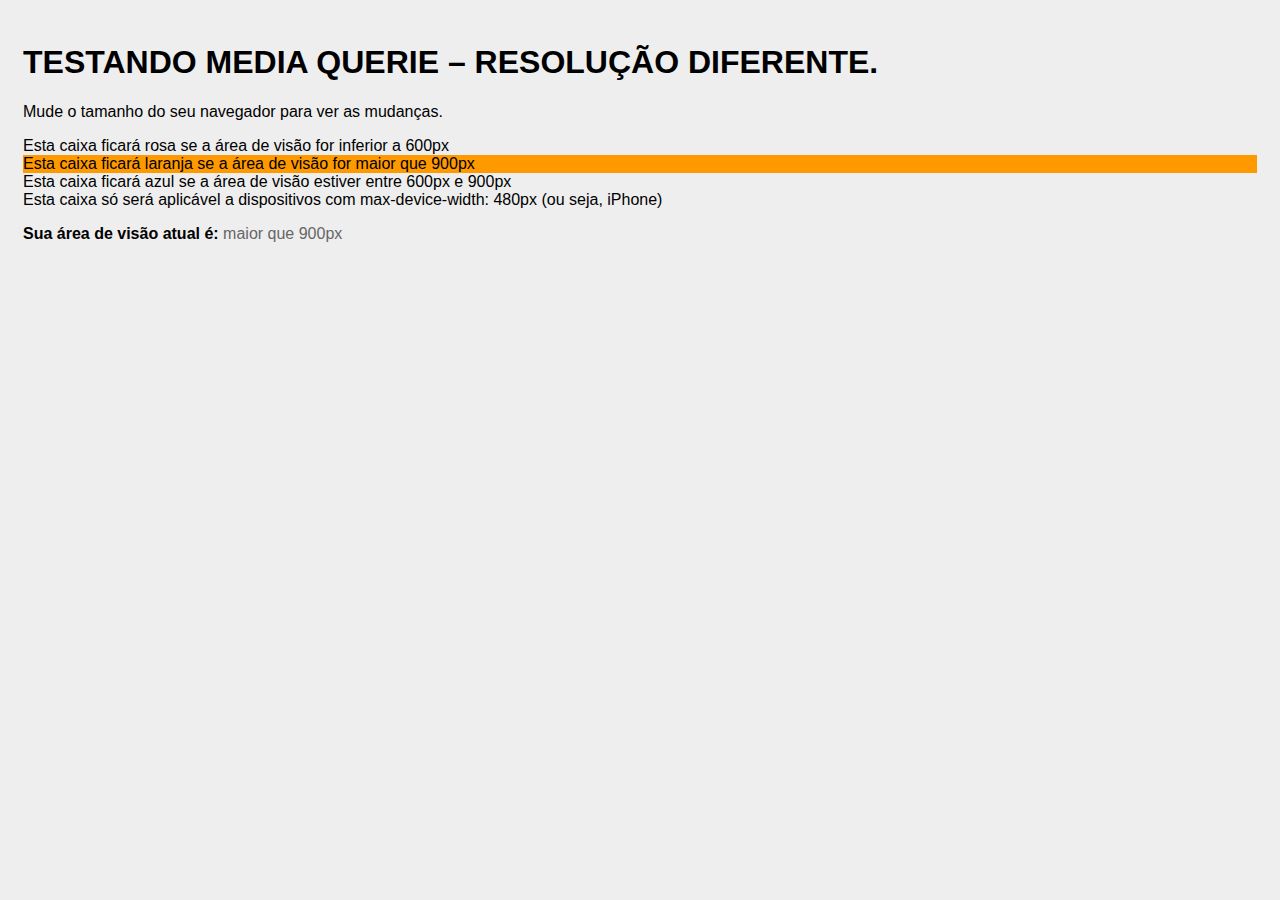
<file: atividade/responsive.html>
<!DOCTYPE html>
<html lang="pt-br">
<head>
    <meta charset="UTF-8">
    <meta name="viewport" content="width=device-width, initial-scale=1.0">
    <title>Responsive</title>
    <link rel="stylesheet" href="css/responsive.css">
</head>
<body>
    
    <h1>TESTANDO MEDIA QUERIE – RESOLUÇÃO DIFERENTE. </h1>
	<p>Mude o tamanho do seu navegador para ver as mudanças.</p>

	<div class="caixa um">Esta caixa ficará rosa se a área de
	visão for inferior a 600px</div>

	<div class="caixa dois">Esta caixa ficará laranja se a
	área de visão for maior que 900px</div>

	<div class="caixa tres">Esta caixa ficará azul se a área
	de visão estiver entre 600px e 900px</div>

	<div class="wrapper iphone">Esta caixa só será aplicável
	a dispositivos com max-device-width: 480px (ou seja, iPhone)</div>

	<p class="area-visivel"><strong>Sua área de visão
	atual é: </strong> <span class="lt600">menor que
	600px</span> <span class="bt600-900">entre 600 -
	900px</span> <span class="gt900">maior que 900px</span></p>


</body>
</html>
</file>
<file: aula06-tabela/css/estilo.css>
body{
    background-color: blueviolet;
    color: coral;
}

li a, footer h2 a{
    color: coral;
    text-decoration: none;
}

li a, footer h2 a:hover{
    color: green;
}

li a, footer h2 a:active{
    color: red;
}

footer h2 a{
    border:2px ridge beige;
    background-color: bisque;
    color: brown;
    padding: 5px;
    border-radius: 3px;
}
footer h2 a:hover{
    border: 2px ridge bisque;
    background-color: beige;
    color: brown;
}

footer h2 a:active{
    background-color: white;
    box-shadow: 0 0 3px white;
}

table#tabela01{
    border: 3px solid black;
    border-collapse: collapse;
    background-color: ivory;
    color: black;
}

#tabela01 td{
 border: 1px dashed brown;
 padding:  10px ;
}
#tabela01 tr:nth-child(even){
    background-color: yellow;
}

table#tabela02{
    border: 3px solid black;
    background-color: aliceblue;
    border-collapse: collapse;
    color: black;
}
#tabela02 td{
    border: 1px solid black;
    padding:  10px ;
}

#cor{
    background-color: rgb(46, 168, 168);
}
</file>
<file: aula07-semantica/css/estilo.css>
body {
    background-color: beige;
    color: black;
}

table {
    text-align: center;
    color:red;
    background-color: khaki;
    border-collapse: collapse;
}

td, th {
    border: 1px solid black;
    padding: 7px;
    width: 200px;
    border-collapse: collapse;
}

table th:hover{
    background-color: sandybrown;
}
table td:hover{
    background-color: sandybrown;
}
</file>
<file: cobrinha/css/estilo.css>
body {
    background-color: black;
    color: rgb(7, 83, 247);
    height: 92vh;
    width: 95vw;
    display: flex;
    justify-content: center;
    align-items: center;
    flex-direction: column;
}
</file>
<file: dino/css/estilo.css>
body{
    background-color:#fafafa;

}

.dino{
    width: 60px;
    height: 60px;
    margin-left: 60px;
    background:url(../img/dino.png);
    position: absolute;
    bottom: 0;
}

.cacto { 
    width: 60px;
    height: 60px;
    background: url('../img/cactus.png');
    position: absolute;
    bottom: 0;
}
@keyframes deslizar {
    from {
        background-position: 100%;
    }
    to {
        background-position: 0;
    }
}
.background{
    animation: deslizar 1s infinite linear;
    position: absolute;
    bottom: 0;
    background: url('../img/background.png');
    background-repeat: repeat-x;
    width: 98%;
    height: 200px;
}
</file>
<file: jokenpo/css/estilo.css>
* {
    margin: 0;
    padding: 0;
    box-sizing: border-box;
}

body {
    background-color: indigo;
    color: whitesmoke;
    font-family: Verdana, Geneva, Tahoma, sans-serif;
}

header {
    background-color: whitesmoke;
    color: indigo;
    text-align: center;
    width: 100%;
}

/*Estilização do Placar*/
.placar {
    margin: 20px auto;/*Centralizar a caixa*/
    border: 3px solid whitesmoke;
    border-radius: 4px;/*arredondamento das bordas*/
    text-align: center;
    width: 200px;
    font-size: 42px;
    padding: 15px 20px;
    position: relative;
}
.badge {
    background-color: crimson;
    font-size: 14px;
    padding: 2px 15px;
}
#jogador {
    position: absolute;
    top: 30px;
    left: -50px;
}
#computador {
    position: absolute;
    top: 30px;
    right: -40px;
}

/*Resultado do Jogo*/
.resultado {
    font-size: 40px;
    font-weight: bold; /*Negrito*/
    text-align: center;
}

/*Escolhas*/
.escolhas {
    text-align: center;
    margin-top: 50px;
}
button.escolha {
    border: 4px solid whitesmoke;
    border-radius: 50%; /*Arredondando os botões*/
    font-size: 42px;
    padding: 10px;
    margin: 0 20px;
    transition: all 0.3s ease;
}
.escolha:hover {/*Ao passar o mouse por cima*/
    background-color: darkviolet;
    cursor: pointer;
}
.escolha:active {/*Ao clicar com o mouse*/
    background-color: khaki;
}

#jogada {
    text-align: center;
    font-weight: bold;
    font-size: 20px;
    margin-top: 20px;
}
</file>
<file: planetas-bootstrap/estilo.css>
article img {
    height: 300px !important; /*Para caber três imagens*/
    width: 95%;
}

.card {
    margin-left: 20px;
    margin-bottom: 20px;
    transition: all 300ms;
}

.card:hover {
    box-shadow: 0 0 10px gray;
}

.card-body h3 {
    margin-top: 15px;
}

.modal-content {
    width: 600px;
}
</file>
<file: Register Form/css/estilo.css>
* {box-sizing: border-box}


.container {
  padding: 20px;
}


input[type=text], input[type=password] {
  width: 100%;
  padding: 15px;
  margin: 5px 0 22px 0;
  display: inline-block;
  border: none;
  background: #d4770c81;
}

input[type=text]:focus, input[type=password]:focus {
  background-color: #ddd;
  outline: none;
}


hr {
  border: 1px solid #f1f1f1;
  margin-bottom: 25px;
}


.registerbtn {
  background-color: #eb5e0d;
  color: white;
  padding: 16px 20px;
  margin: 8px 0;
  border: none;
  cursor: pointer;
  width: 100%;
  opacity: 0.9;
}

.registerbtn:hover {
  opacity:1;
}


a {
  color: dodgerblue;
}


.signin {
  background-color: #ffffff;
  text-align: center;
}
</file>
<file: senaiflix-v1/css/estilo.css>
/*Variáveis do CSS na raiz do documento*/
:root {
    --vermelho: #E50914;
    --preto: #141414;
}

/*Ressetando o CSS padrão*/
* {
    margin: 0;
    padding: 0;
    /*Tamanho da caixa definido pelo programador*/
    box-sizing: border-box;
}

/*Estilizando o corpo da página*/
body {
    background: var(--preto);
    font-family: 'Times New Roman', Times, serif;
    color: #fff; /*Cor branca*/
}

header .logo {
    color: var(--vermelho);
    font-family: Arial, Helvetica, sans-serif;
    font-weight: bold; /*Negrito - Vermelhita*/
    font-size: 40px;
    margin-left: 5px;
}

header nav a {
    text-decoration: none;
    color: #AAA;
    margin-right: 10px;
    cursor: pointer;
}

header nav a:hover { /*Ao passar o mouse por cima*/
    color: #fff;
}

header .container {
    display: flex;
    justify-content: space-between;
    align-items: center;
}

/*Estilizando a parte Principal*/
.filme-principal {
    font-size: 16px;
    background: linear-gradient(rgba(0,0,0,.50), rgba(0,0,0,.50)100%),
        url('../img/house-of-cards.jpg');
    height: 400px;
    background-size: cover;

    display: flex;
    flex-direction: column;
    justify-content: center;
    align-items: flex-start;
}

.filme-principal .descricao {
    margin-top: 10px;
    margin-bottom: 40px;
}

.titulo {
    font-size: 40px;
    margin-top: 15%;
    font-family: 'Trebuchet MS', 'Lucida Sans Unicode', 'Lucida Grande', 'Lucida Sans', Arial, sans-serif;
}

.container {
    margin-left: 20px;
}

/*Estilizando os botões*/
.filme-principal .container {
    width: 50%;
}
.botao {
    background-color: rgba(0,0,0,.40); /*40% de opacidade*/
    border: none;
    color: #fff;
    padding: 15px 30px; /*15px em cima e embaixo e 30px dos lados*/
    margin-right: 8px;
    font-size: 12px;
    cursor: pointer;
    transition: 300ms ease all;
}

.botao:hover {
    background-color: #fff;
    color: var(--preto);
}

/*Responsividade - Melhorar a visão em telas pequenas*/
@media screen and (max-width: 800px){
    header .container {
        flex-direction: column;
    }
    header .logo {
        font-size: 24px;
    }
    .botao {
        margin-top: 5px;
        width: 190px;
        height: 60px;
    }
    .filme-principal {
        background-size: 100% 100%;
        background-repeat: no-repeat;
        height: 500px;
    }
}
</file>
<file: atividade/css/flex.css>
.row {
	flex-direction: row;
}
.row-reverse {
	flex-direction: row-reverse;
}
.column {
	flex-direction: column;
}
.column-reverse {
	flex-direction: column-reverse;
}

/* Flex Container */
.container {
	max-width: 400px;
	margin: 0 auto;
	display: flex;
	border: 1px solid #ccc;
}
/* Flex Item */
.item {
	/* O flex: 1; é necessário para que cada item se expanda ocupando o tamanho máximo do container. */
	flex: 1;
	margin: 5px;
	background: tomato;
	text-align: center;
	font-size: 1.5em;
}

h1 {
	text-align: center;
	margin: 20px 0 0 0;
	font-size: 1.25em;
	font-weight: normal;
}

body {
	font-family: monospace;
	color: #333;
}
</file>
<file: atividade/css/grid.css>
.wrapper { 
    display: grid; 
    grid-template-columns: 100px 100px 100px; 
    grid-gap: 10px; 
    background-color: #fff; 
    color: #444; 
  } 
  
  .box { 
    background-color: #444; 
    color: #fff; 
    border-radius: 5px; 
    padding: 20px; 
    font-size: 150%; 
  }
</file>
<file: atividade/css/responsive.css>
body { padding: 15px; background:#eee; font-family: Arial,
    Helvetica, sans-serif };
    
    .caixa {
        border: solid 1px #666;
        padding: 5px 10px;
        margin: 40px;
    }
    
    .area-visivel span {
        color: #666;
        display: none;
    }
    
    /* max-width  */
    @media screen and (max-width: 600px) {
        .um {
            background: #F9C;
        }
        span.lt600 {
            display: inline-block;
        }
    }
    
    /* min-width */
    @media screen and (min-width: 900px) {
        .dois {
            background: #F90;
        }
        span.gt900 {
            display: inline-block;
        }
    }
    
    /* min-width & max-width */
    @media screen and (min-width: 600px) and (max-width: 900px) {
        .tres {
            background: #9CF;
        }
        span.bt600-900 {
            display: inline-block;
        }
    }
    
    /* max device width */
    @media screen and (max-device-width: 480px) {
        .iphone {
            background: #ccc;
        }
    }
</file>
<file: Calculadora/css/estilo.css>
/*Reset de formatação*/
html{box-sizing: border-box;}
*, *:before, *:after{box-sizing: inherit;}

body{
    background-color: #000;
    color: lime;
    padding: 0;
    margin: 0;
}
h1{
    text-align: center;
}

/*Principal - main*/
.container {
    width: 400px;
    background-color: lavender;
    color: white;
    margin: 0 auto;/*Centralização*/
    border: 5px ridge white;
}
/*Tela - screen*/
.screen {
    color: whitesmoke;
    font-size: 40px;
    font-family: 'Courier New', Courier, monospace;
    background-color: black;
    text-align: right;
    padding: 20px 5px;
}
/*Fileira de Botões*/
.calc-button-row {
    display: flex;
    align-content: stretch;
    justify-content: space-between;
    margin-bottom: 0.5%;
}
/*Botões*/
.calc-button{
    background-color: #d8d9db;
    color: black;
    height: 100px;
    flex-basis: 24.5%; /*100% / 4 = 25%*/
    border: none;
    border-radius: 2px;
    font-size: 40px;
    cursor: pointer;
}

/*Ao passar o mouse por cima (hover)*/
.calc-button:hover{background-color:#ebebeb;}
/*Ao clicar no botão*/
.calc-button:active{background-color: #bbbcbe;}
/*Botão que ocupa o espaço de dois*/
.double{flex-basis: 49.7%} /*2 vezes 25%*/
/*Botão que ocupa o espaço de três*/
.triple{flex-basis: 74.8%;} /*3 vezes 25%*/

/*Ajustes do último botão de cada fileira*/
.calc-button:last-child{
    background-color: #df974c;
    color: white;
}
/*Ao passar o mouse por cima - hover*/
.calc-button:last-child:hover{
    background-color: #dfb07e;
}
/*Ao clicar com o mouse - active*/
.calc-button:last-child:active{
    background-color: #dd8d37;
}
.calc-button-row:last-child{padding-bottom: 0;}
</file>
